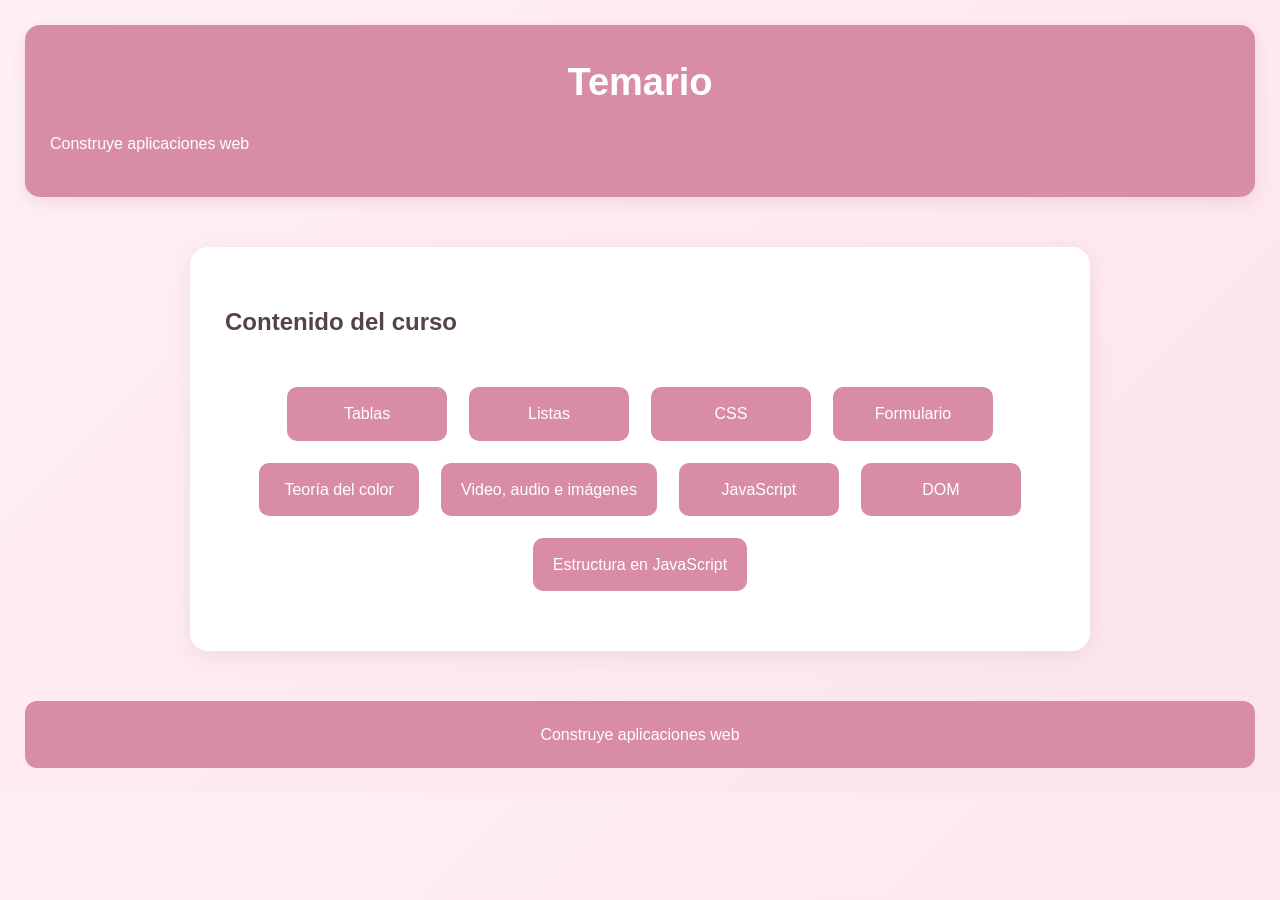
<file: index.html>
<!DOCTYPE html>
<html lang="en">
<head>
    <meta charset="UTF-8">
    <meta name="viewport" content="width=device-width, initial-scale=1.0">
    <title>Temas</title>
    <link rel="icon" type="imagen/png" href="icono.png">
    <link rel="stylesheet" href="diseño.css">
</head>
<body class="contenido">

    <header>
        <h1>Temario</h1>
        <p>Construye aplicaciones web</p>
    </header>

    <main>
        <article class="tarjeta">

            <h2>Contenido del curso</h2>

            <nav class="menu">
                <a href="tablas.html">Tablas</a>
                <a href="listas.html">Listas</a>
                <a href="css.html">CSS</a>
                <a href="formulario.html">Formulario</a>
                <a href="TeoriaC.html">Teoría del color</a>
                <a href="Video.html">Video, audio e imágenes</a>
                <a href="JavaScript.html">JavaScript</a>
                <a href="DOM.html">DOM</a>
                <a href="estructuraJavaScript.html">Estructura en JavaScript</a>
            </nav>

        </article>
    </main>

    <footer>
        Construye aplicaciones web
    </footer>

</body>
</html>
</file>
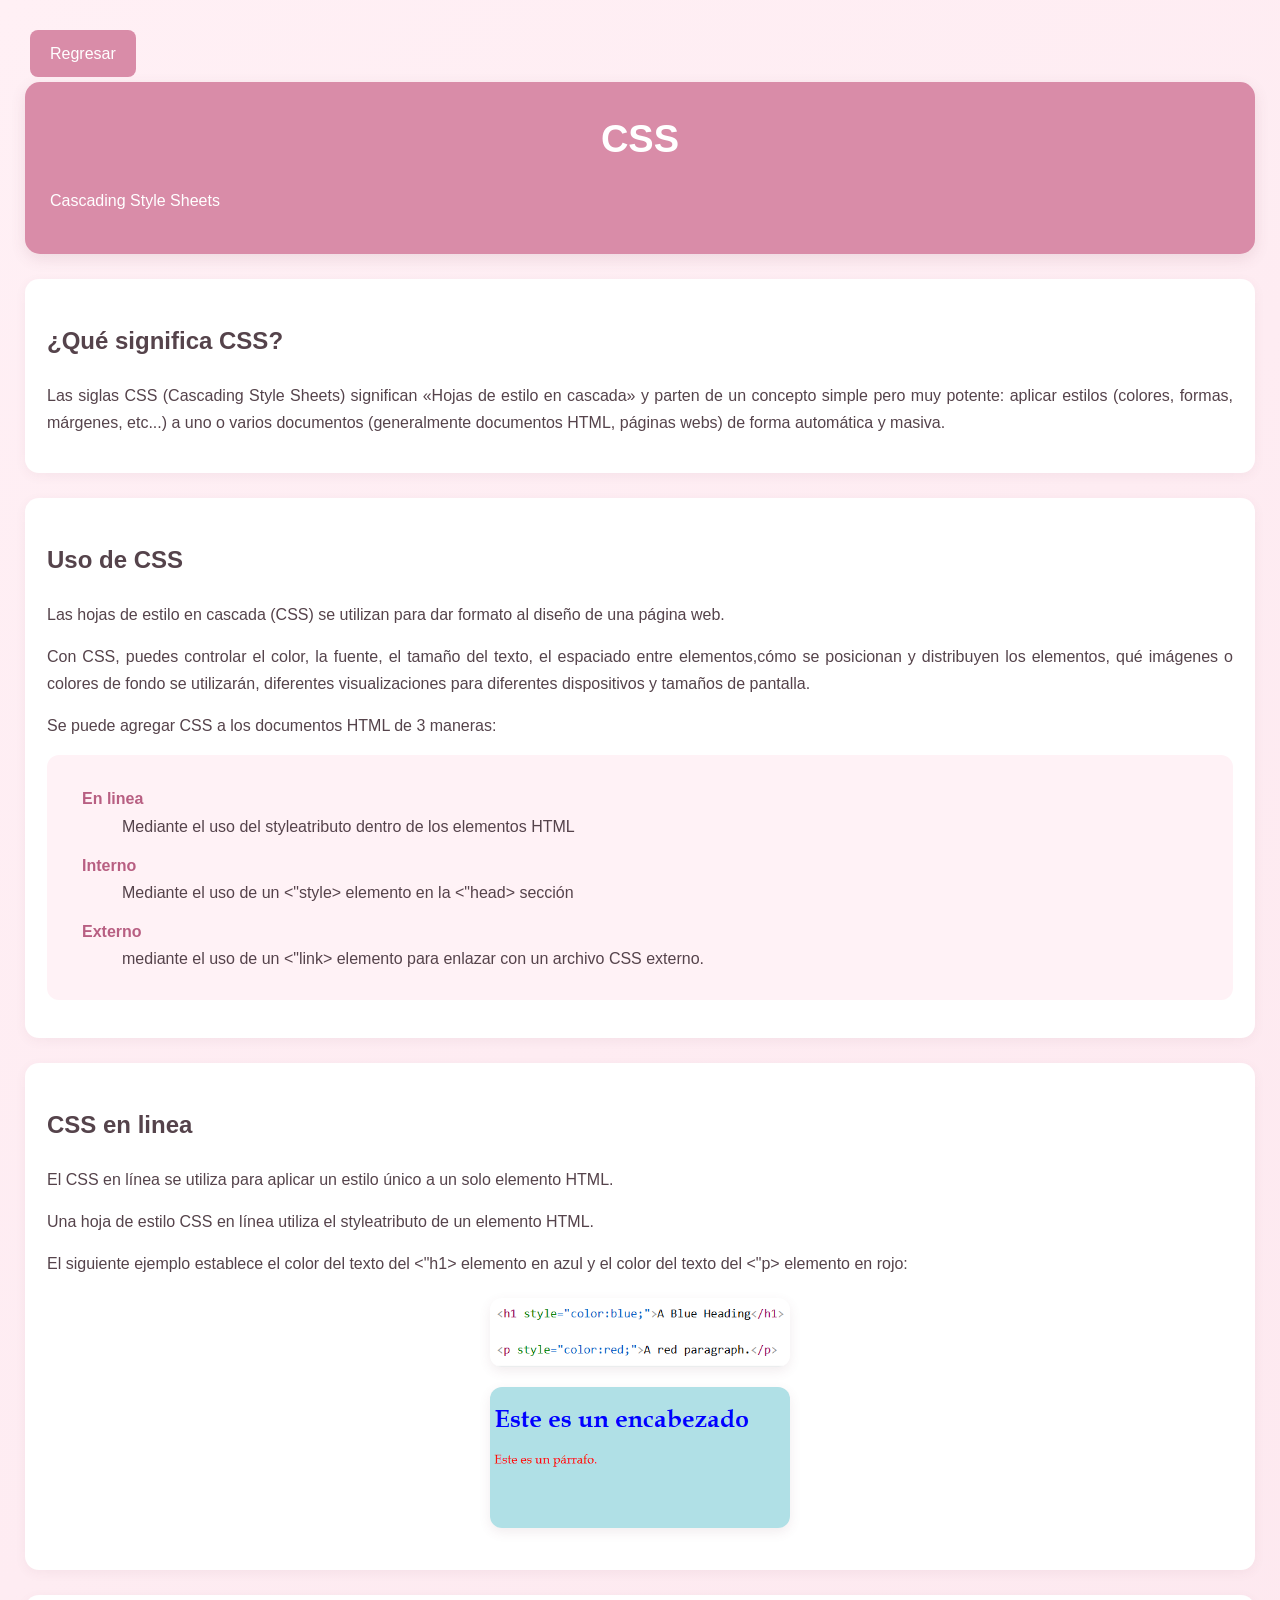
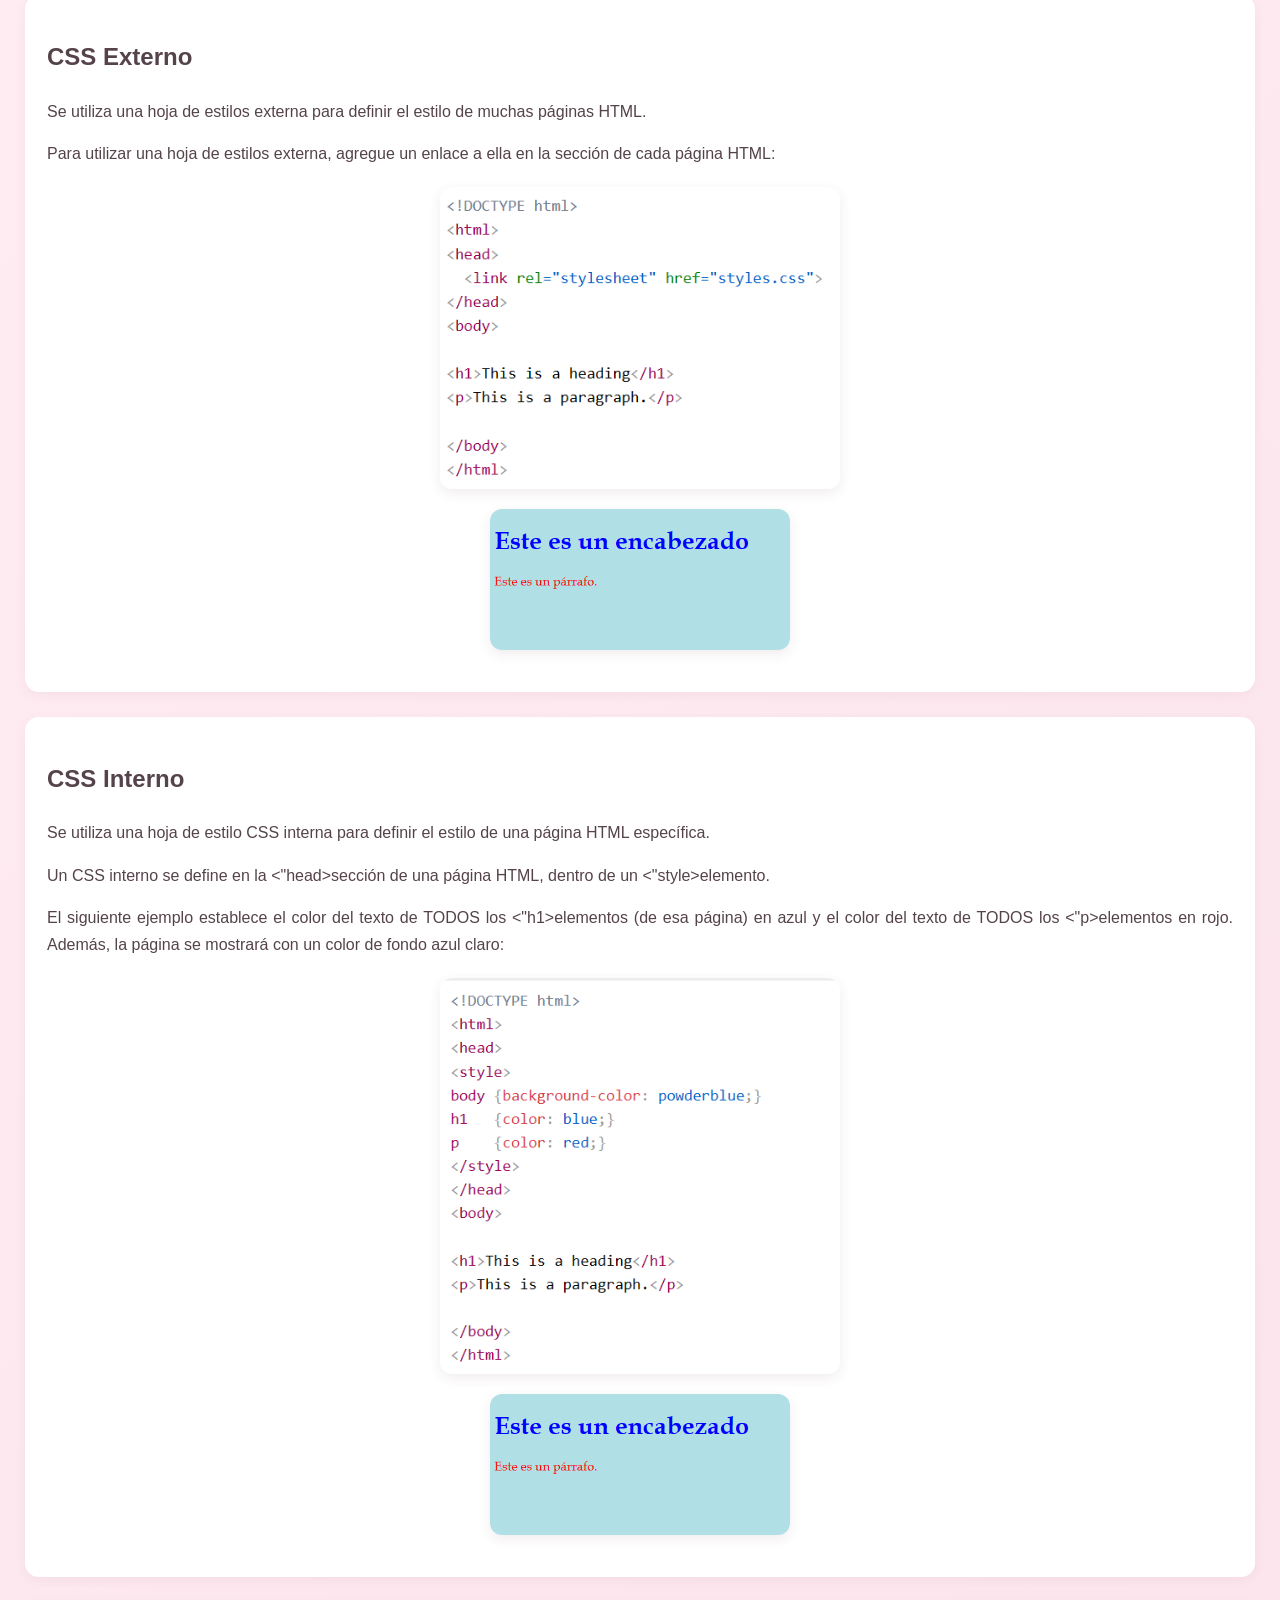
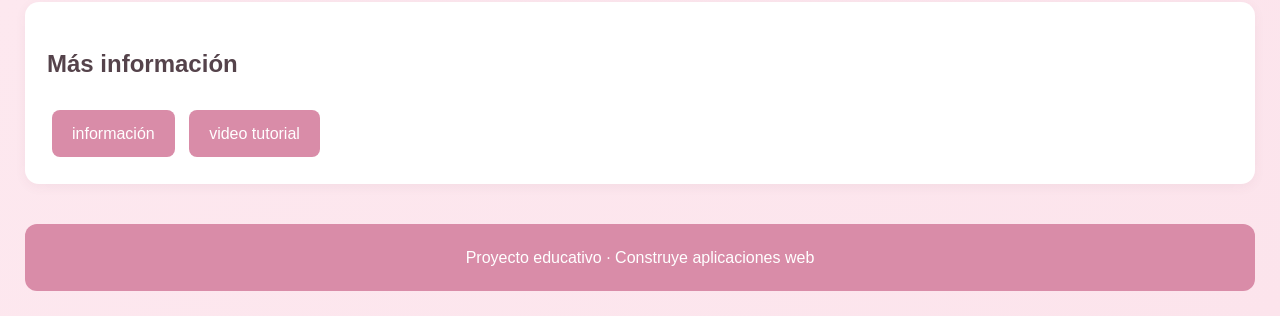
<file: css.html>
<!DOCTYPE html>
<html lang="en">
<head>
    <meta charset="UTF-8">
    <meta name="viewport" content="width=device-width, initial-scale=1.0">
    <title>CSS</title>
    <link rel="icon" type="imagen/png" href="icono.png">
    <link rel="stylesheet" href="diseño.css">
</head>
<body class="contenido">
    <a href="index.html">Regresar</a>

    <header>
    <h1>CSS</h1>
    <p>Cascading Style Sheets</p>
    </header>
     <section>
    <h2>¿Qué significa CSS?</h2>
    <p>Las siglas CSS (Cascading Style Sheets) significan «Hojas de estilo en cascada» y parten de un concepto simple pero muy potente: aplicar estilos
    (colores, formas, márgenes, etc...) a uno o varios documentos (generalmente documentos HTML, páginas webs) de forma automática y masiva. </p>
    </section>
     <section>
    <h2>Uso de CSS</h2>
    <p>Las hojas de estilo en cascada (CSS) se utilizan para dar formato al diseño de una página web.</p>
    <p>Con CSS, puedes controlar el color, la fuente, el tamaño del texto, el espaciado entre elementos,cómo se posicionan y distribuyen los elementos,
    qué imágenes o colores de fondo se utilizarán, diferentes visualizaciones para diferentes dispositivos y tamaños de pantalla. </p>
    <p>Se puede agregar CSS a los documentos HTML de 3 maneras:</p>

    <dl>
        <dt>En linea</dt>
            <dd> Mediante el uso del styleatributo dentro de los elementos HTML</dd>
        <dt>Interno</dt>
            <dd> Mediante el uso de un <"style> elemento en la <"head> sección</dd>
        <dt>Externo</dt>
            <dd> mediante el uso de un <"link> elemento para enlazar con un archivo CSS externo.</dd>
    </dl>
    </section>
    <section>
    <h2>CSS en linea</h2>
    <p>El CSS en línea se utiliza para aplicar un estilo único a un solo elemento HTML.</p>
    <p>Una hoja de estilo CSS en línea utiliza el styleatributo de un elemento HTML.</p>
    <p>El siguiente ejemplo establece el color del texto del <"h1> elemento en azul y el color del texto del <"p> elemento en rojo:</p>
    <img src="CL.png" alt="en linea" width="300" height="150">
    <img src="ECL.png" alt="en linea" width="300" height="150">
    </section>
    <section>
    <h2>CSS Externo</h2>
    <p>Se utiliza una hoja de estilos externa para definir el estilo de muchas páginas HTML.</p>
    <p>Para utilizar una hoja de estilos externa, agregue un enlace a ella en la <head>sección de cada página HTML:</p>
    <img src="CE.png" alt="en linea" width="400" height="250">
    <img src="ECL.png" alt="en linea" width="300" height="150">
    </section>
    <section>
    <h2>CSS Interno</h2>
    <p>Se utiliza una hoja de estilo CSS interna para definir el estilo de una página HTML específica.</p>
    <p>Un CSS interno se define en la <"head>sección de una página HTML, dentro de un <"style>elemento.</p>
    <p>El siguiente ejemplo establece el color del texto de TODOS los <"h1>elementos (de esa página) en azul y el color del texto de TODOS
    los <"p>elementos en rojo. Además, la página se mostrará con un color de fondo azul claro: </p>
    <img src="CI.png" alt="en linea" width="400" height="250">
    <img src="ECL.png" alt="en linea" width="300" height="150">
    </section>
    <section>
    <h2>Más información </h2>
    <a href="https://developer.mozilla.org/es/docs/Web/CSS">información</a>
    <a href="https://www.youtube.com/watch?v=hrxjBqZWsb0">video tutorial</a>
   </section>
     <footer>Proyecto educativo · Construye aplicaciones web</footer>
</body>
</html>
</file>
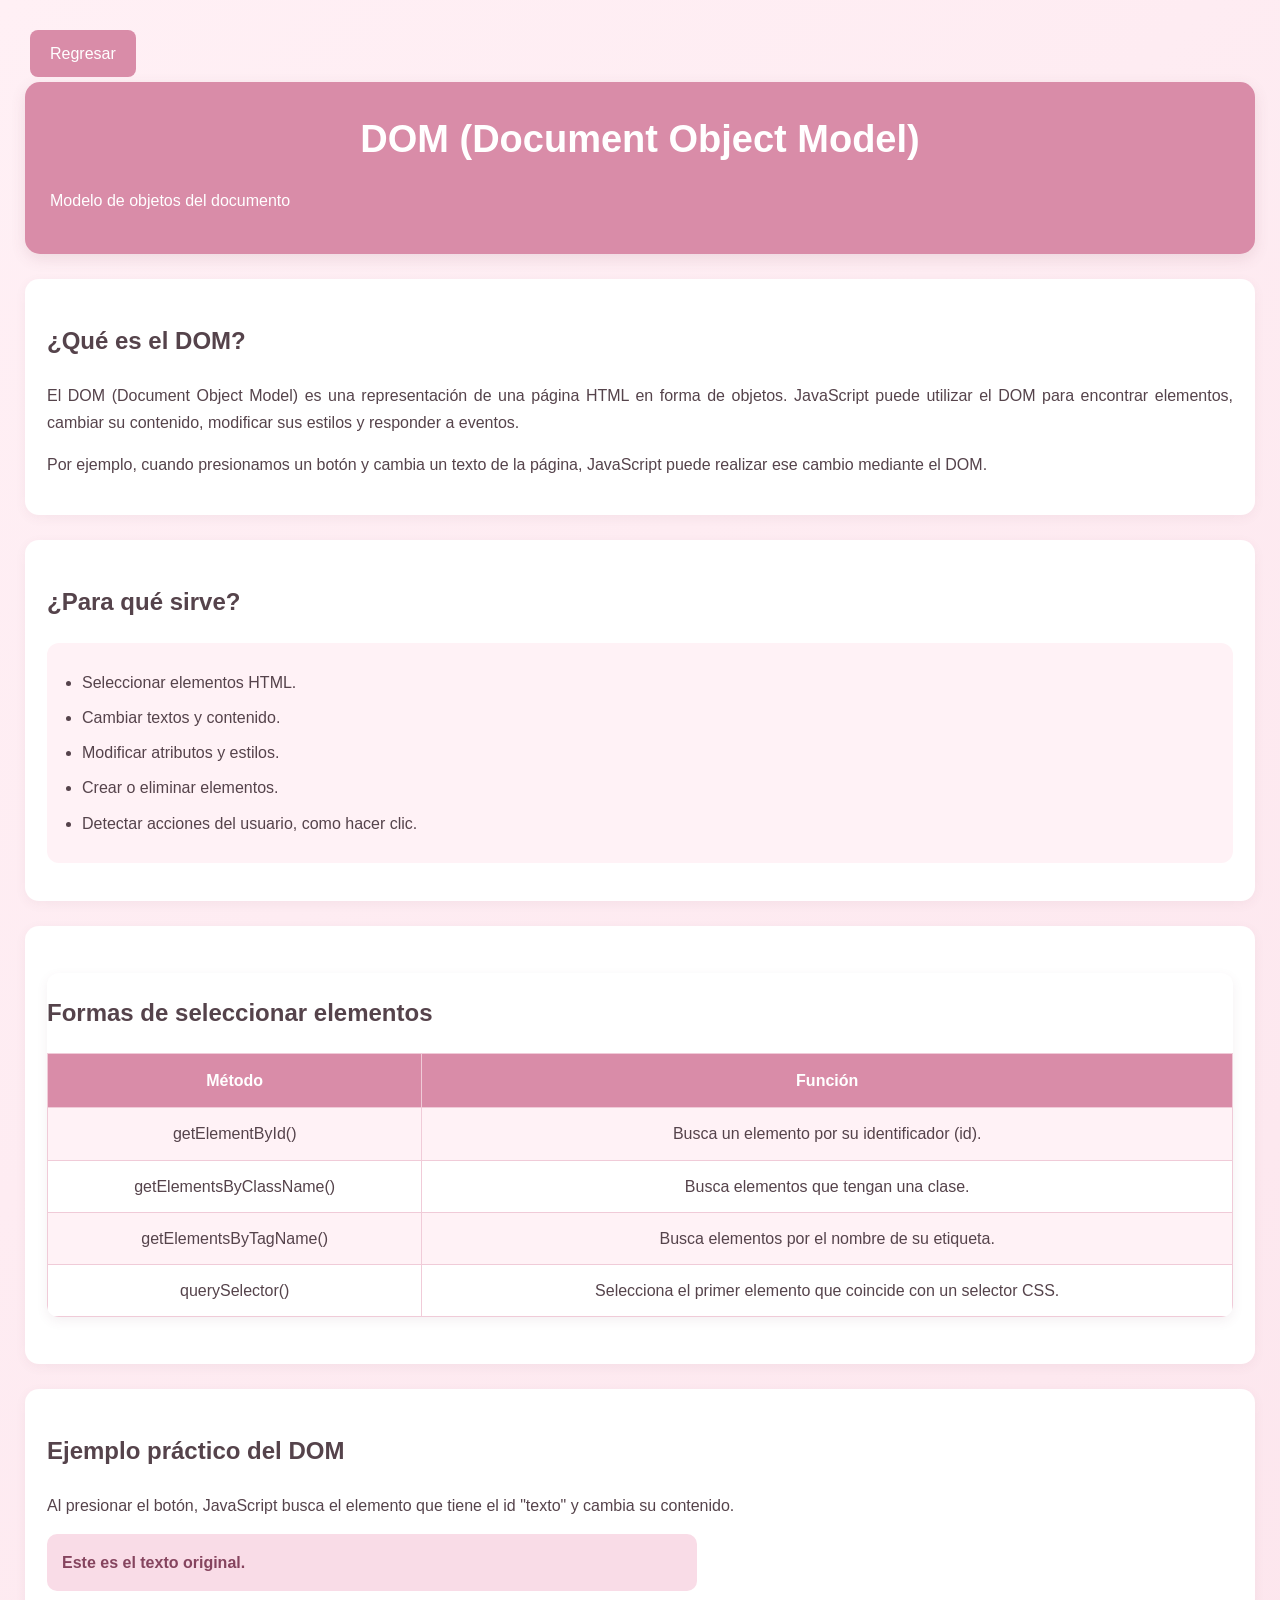
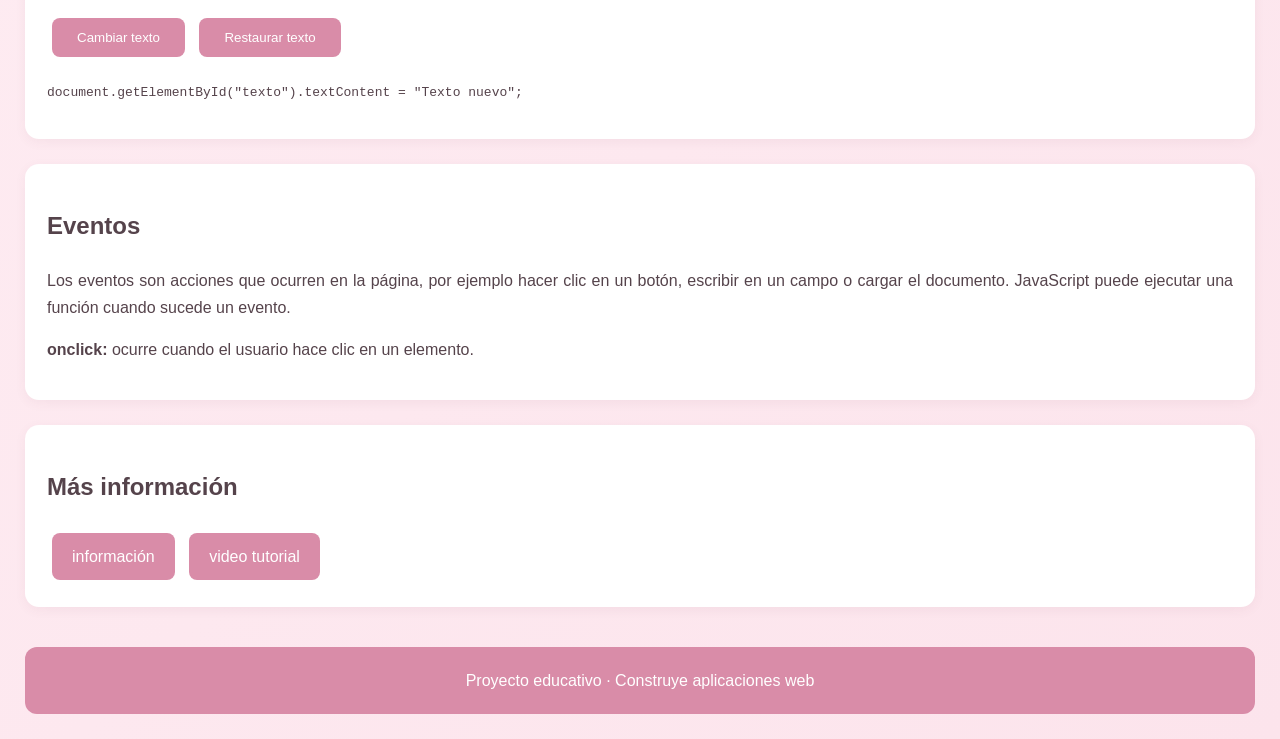
<file: DOM.html>
<!DOCTYPE html>
<html lang="es">
<head>
    <meta charset="UTF-8">
    <meta name="viewport" content="width=device-width, initial-scale=1.0">
    <title>DOM</title>
    <link rel="stylesheet" href="diseño.css">
</head>
<body class="contenido">
    <a href="index.html">Regresar</a>
    <header>
        <h1>DOM (Document Object Model)</h1>
        <p>Modelo de objetos del documento</p>
    </header>
        <section>
            <h2>¿Qué es el DOM?</h2>
            <p>El DOM (Document Object Model) es una representación de una página HTML en forma de objetos. JavaScript puede utilizar el DOM para encontrar elementos, cambiar su contenido, modificar sus estilos y responder a eventos.</p>
            <p>Por ejemplo, cuando presionamos un botón y cambia un texto de la página, JavaScript puede realizar ese cambio mediante el DOM.</p>
        </section>
        <section>
            <h2>¿Para qué sirve?</h2>
            <ul>
                <li>Seleccionar elementos HTML.</li>
                <li>Cambiar textos y contenido.</li>
                <li>Modificar atributos y estilos.</li>
                <li>Crear o eliminar elementos.</li>
                <li>Detectar acciones del usuario, como hacer clic.</li>
            </ul>
        </section>
        <section>
            <div class="tabla-contenedor">
            <h2>Formas de seleccionar elementos</h2>
            <table>
                <tr><th>Método</th><th>Función</th></tr>
                <tr><td>getElementById()</td><td>Busca un elemento por su identificador (id).</td></tr>
                <tr><td>getElementsByClassName()</td><td>Busca elementos que tengan una clase.</td></tr>
                <tr><td>getElementsByTagName()</td><td>Busca elementos por el nombre de su etiqueta.</td></tr>
                <tr><td>querySelector()</td><td>Selecciona el primer elemento que coincide con un selector CSS.</td></tr>
            </table>
            </div>
        </section>
        <section>
            <h2>Ejemplo práctico del DOM</h2>
            <p>Al presionar el botón, JavaScript busca el elemento que tiene el id "texto" y cambia su contenido.</p>
            <p id="texto" class="mensaje">Este es el texto original.</p>
            <button type="button" onclick="cambiarTexto()">Cambiar texto</button>
            <button type="button" onclick="restaurarTexto()">Restaurar texto</button>
            <pre><code>document.getElementById("texto").textContent = "Texto nuevo";</code></pre>
        </section>
        <section>
            <h2>Eventos</h2>
            <p>Los eventos son acciones que ocurren en la página, por ejemplo hacer clic en un botón, escribir en un campo o cargar el documento. JavaScript puede ejecutar una función cuando sucede un evento.</p>
            <p><strong>onclick:</strong> ocurre cuando el usuario hace clic en un elemento.</p>
        </section>
    </main>
    <section>
    <h2>Más información </h2>
    <a href="https://developer.mozilla.org/es/docs/Web/API/Document_Object_Model">información</a>
    <a href="https://www.youtube.com/watch?v=NDQeHF6nIq8">video tutorial</a>
   </section>
    <footer>Proyecto educativo · Construye aplicaciones web</footer>
    <script>
        function cambiarTexto() {
            document.getElementById("texto").textContent = "¡El texto fue cambiado usando JavaScript y el DOM!";
        }
        function restaurarTexto() {
            document.getElementById("texto").textContent = "Este es el texto original.";
        }
    </script>
</body>
</html>
</file>
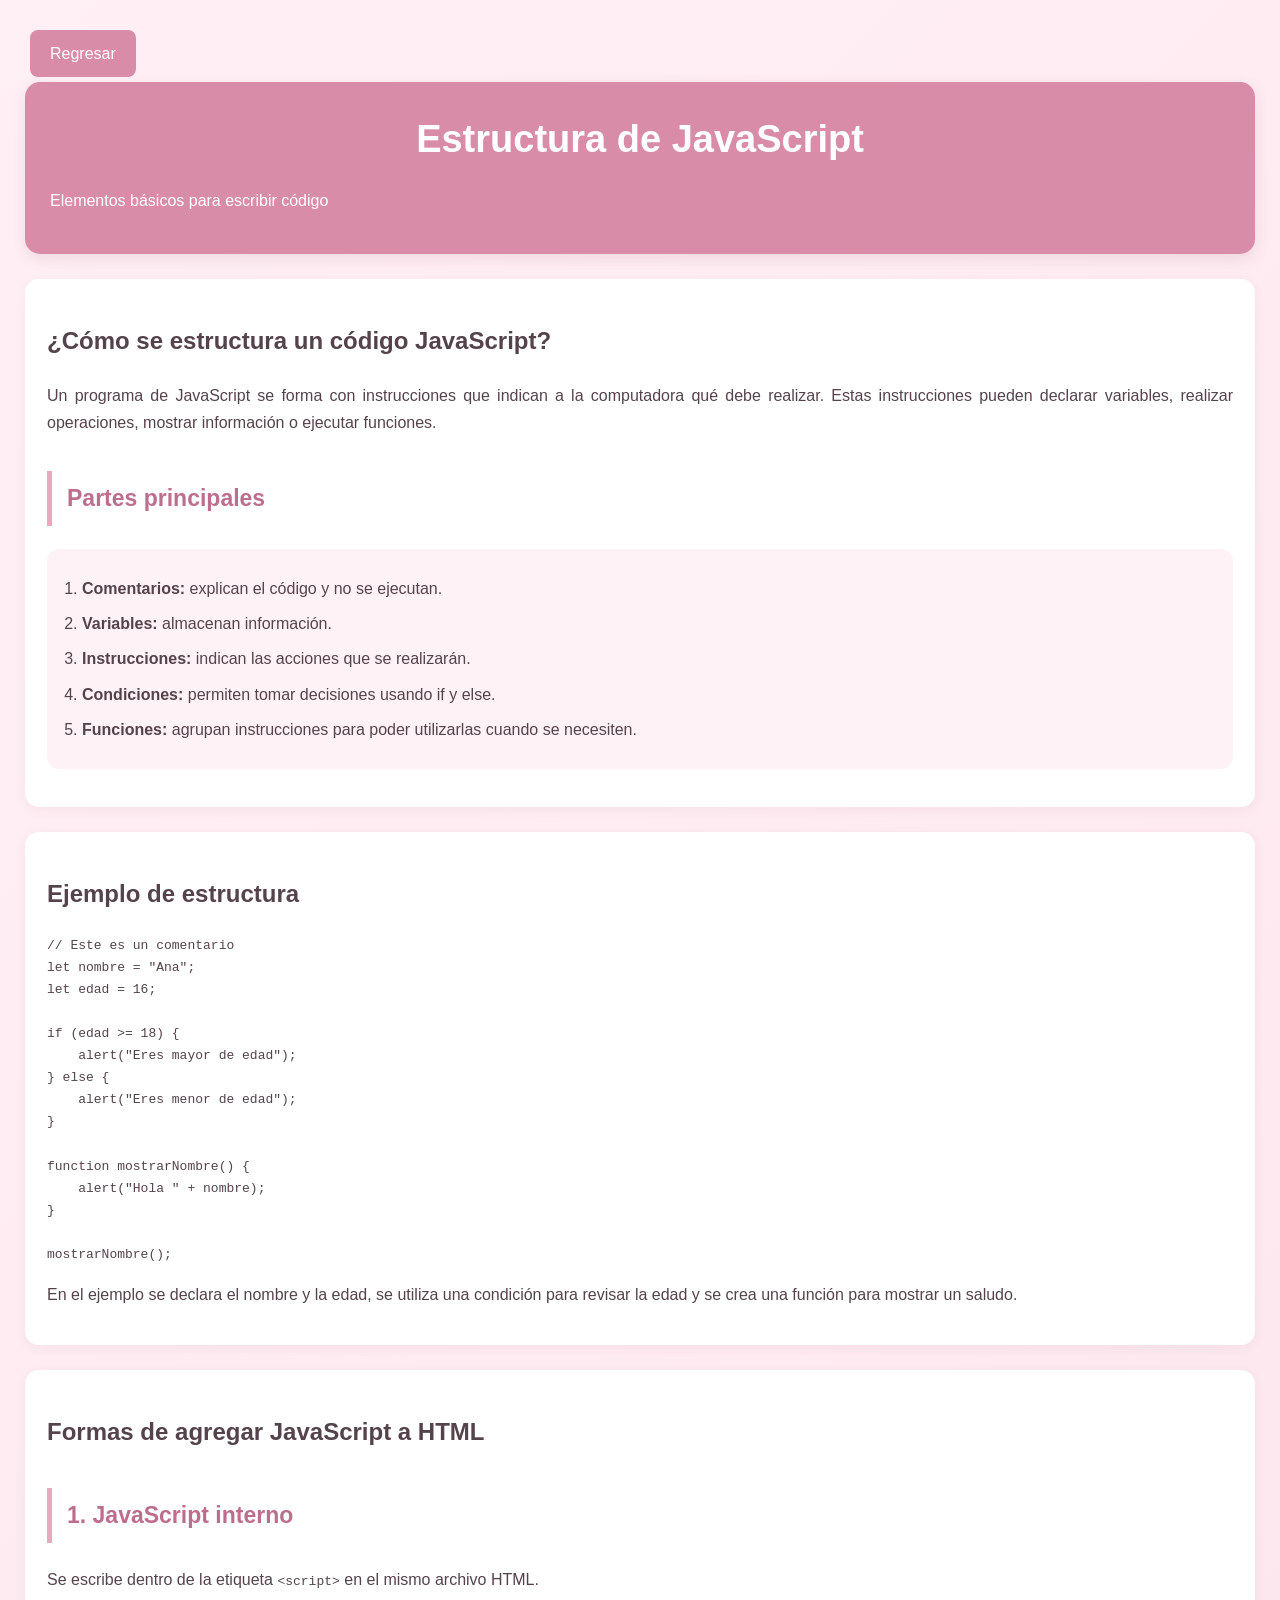
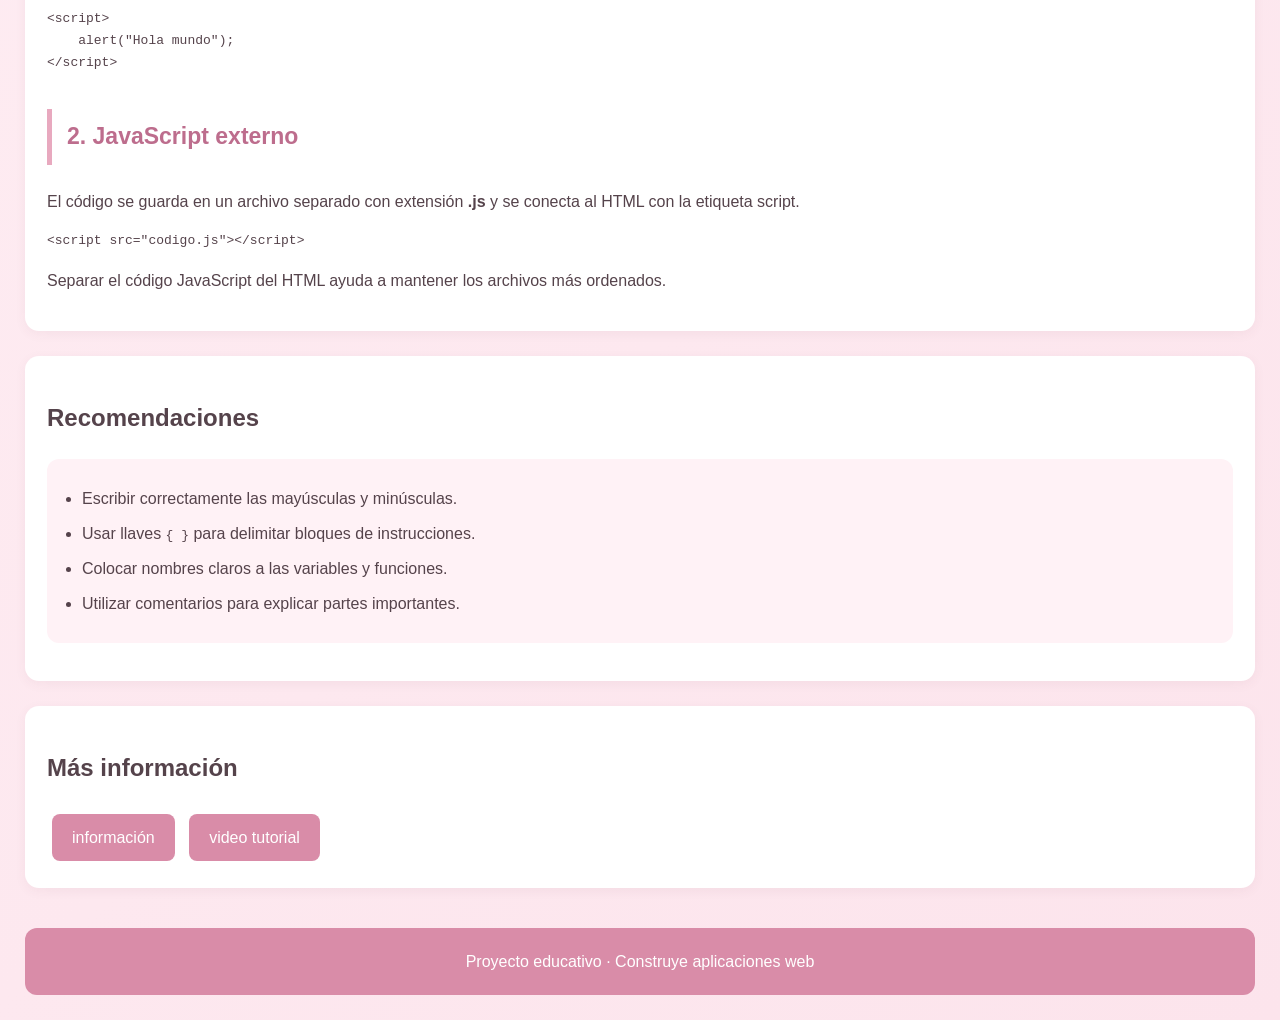
<file: estructuraJavaScript.html>
<!DOCTYPE html>
<html lang="es">
<head>
    <meta charset="UTF-8">
    <meta name="viewport" content="width=device-width, initial-scale=1.0">
    <title>Estructura de JavaScript</title>
    <link rel="stylesheet" href="diseño.css">
</head>
<body class="contenido">
    <a href="index.html">Regresar</a>
    <header>
        <h1>Estructura de JavaScript</h1>
        <p>Elementos básicos para escribir código</p>
        
    </header>
   
        <section>
            <h2>¿Cómo se estructura un código JavaScript?</h2>
            <p>Un programa de JavaScript se forma con instrucciones que indican a la computadora qué debe realizar. Estas instrucciones pueden declarar variables, realizar operaciones, mostrar información o ejecutar funciones.</p>
            <h3>Partes principales</h3>
            <ol>
                <li><strong>Comentarios:</strong> explican el código y no se ejecutan.</li>
                <li><strong>Variables:</strong> almacenan información.</li>
                <li><strong>Instrucciones:</strong> indican las acciones que se realizarán.</li>
                <li><strong>Condiciones:</strong> permiten tomar decisiones usando if y else.</li>
                <li><strong>Funciones:</strong> agrupan instrucciones para poder utilizarlas cuando se necesiten.</li>
            </ol>
        </section>
        <section>
            <h2>Ejemplo de estructura</h2>
            <pre><code>// Este es un comentario
let nombre = "Ana";
let edad = 16;

if (edad >= 18) {
    alert("Eres mayor de edad");
} else {
    alert("Eres menor de edad");
}

function mostrarNombre() {
    alert("Hola " + nombre);
}

mostrarNombre();</code></pre>
            <p>En el ejemplo se declara el nombre y la edad, se utiliza una condición para revisar la edad y se crea una función para mostrar un saludo.</p>
        </section>
        <section>
            <h2>Formas de agregar JavaScript a HTML</h2>
            <h3>1. JavaScript interno</h3>
            <p>Se escribe dentro de la etiqueta <code>&lt;script&gt;</code> en el mismo archivo HTML.</p>
            <pre><code>&lt;script&gt;
    alert("Hola mundo");
&lt;/script&gt;</code></pre>
            <h3>2. JavaScript externo</h3>
            <p>El código se guarda en un archivo separado con extensión <strong>.js</strong> y se conecta al HTML con la etiqueta script.</p>
            <pre><code>&lt;script src="codigo.js"&gt;&lt;/script&gt;</code></pre>
            <p>Separar el código JavaScript del HTML ayuda a mantener los archivos más ordenados.</p>
        </section>
        <section>
            <h2>Recomendaciones</h2>
            <ul>
                <li>Escribir correctamente las mayúsculas y minúsculas.</li>
                <li>Usar llaves <code>{ }</code> para delimitar bloques de instrucciones.</li>
                <li>Colocar nombres claros a las variables y funciones.</li>
                <li>Utilizar comentarios para explicar partes importantes.</li>
            </ul>
        </section>
    </main>
     <section>
    <h2>Más información </h2>
    <a href="https://developer.mozilla.org/es/docs/Web/JavaScript/Guide/Data_structures">información</a>
    <a href="https://www.youtube.com/watch?v=mnjWAkxRMn4">video tutorial</a>
   </section>
    <footer>Proyecto educativo · Construye aplicaciones web</footer>
</body>
</html>
</file>
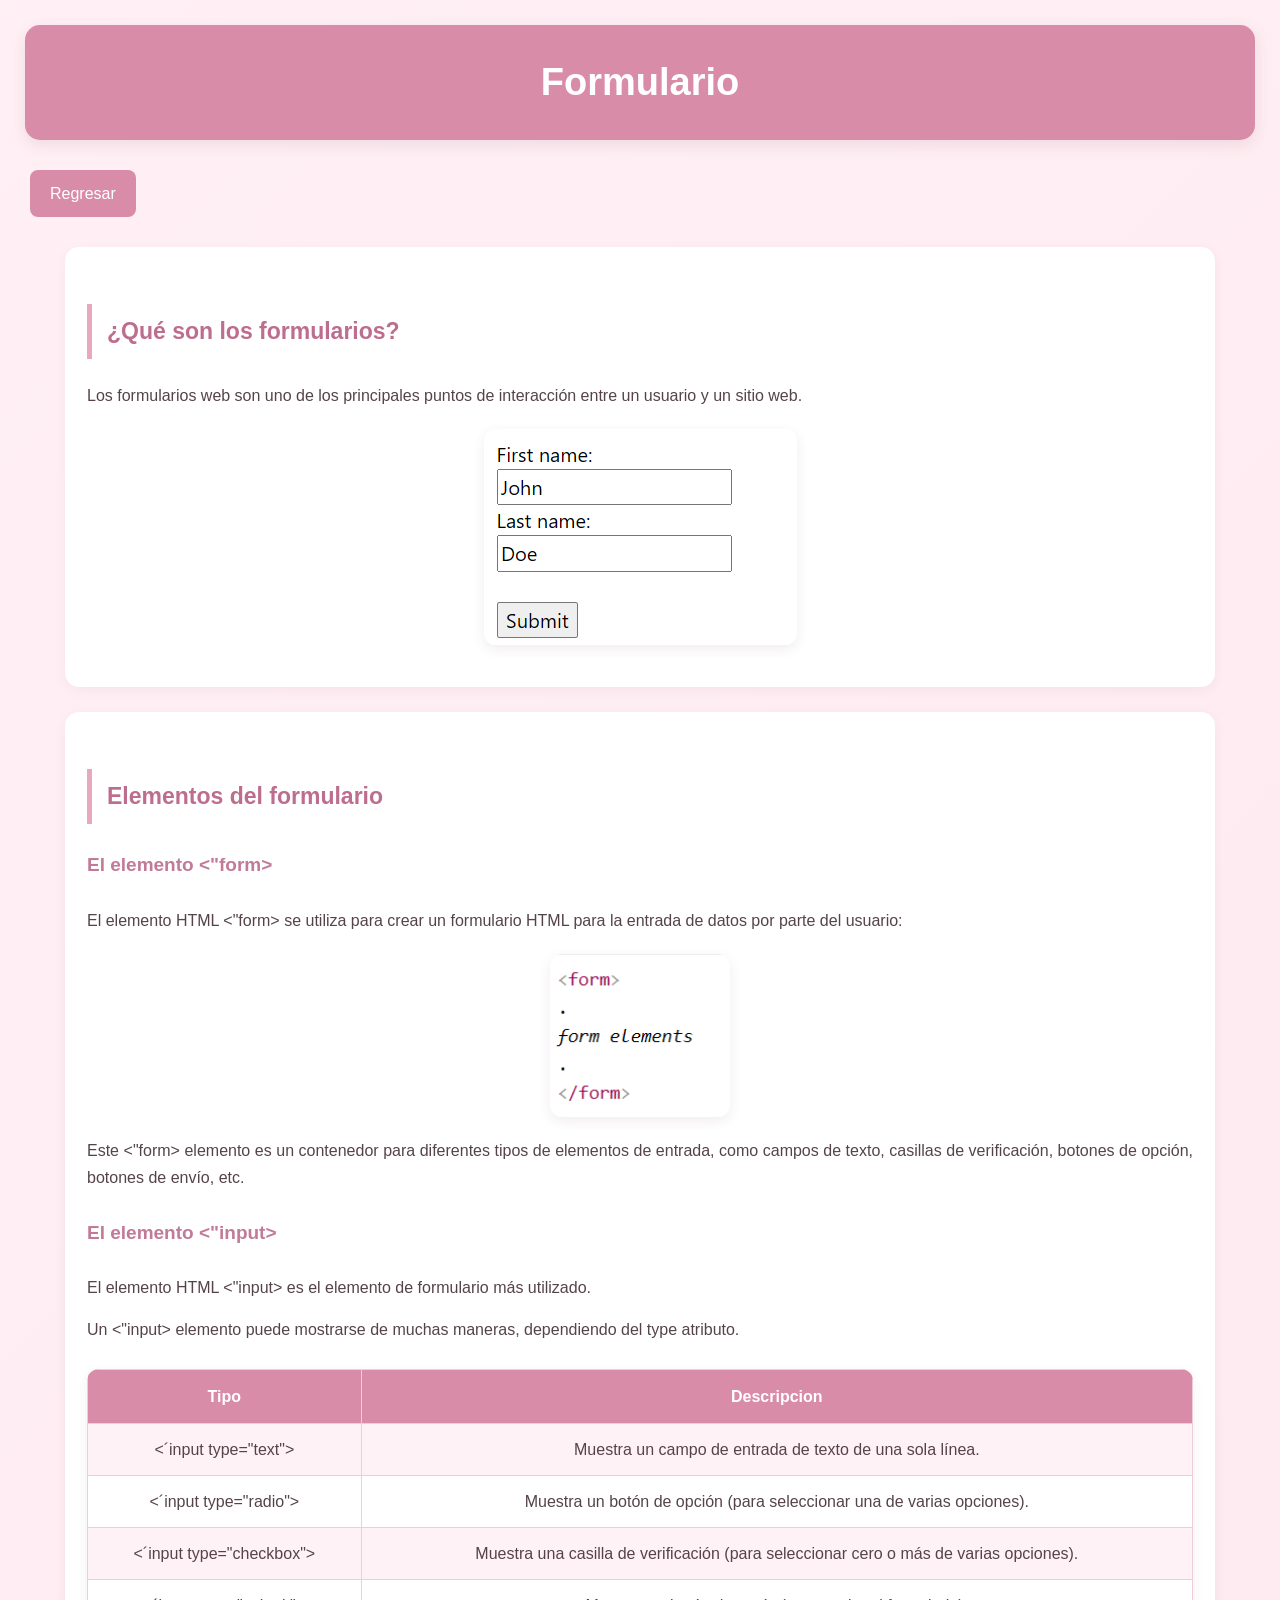
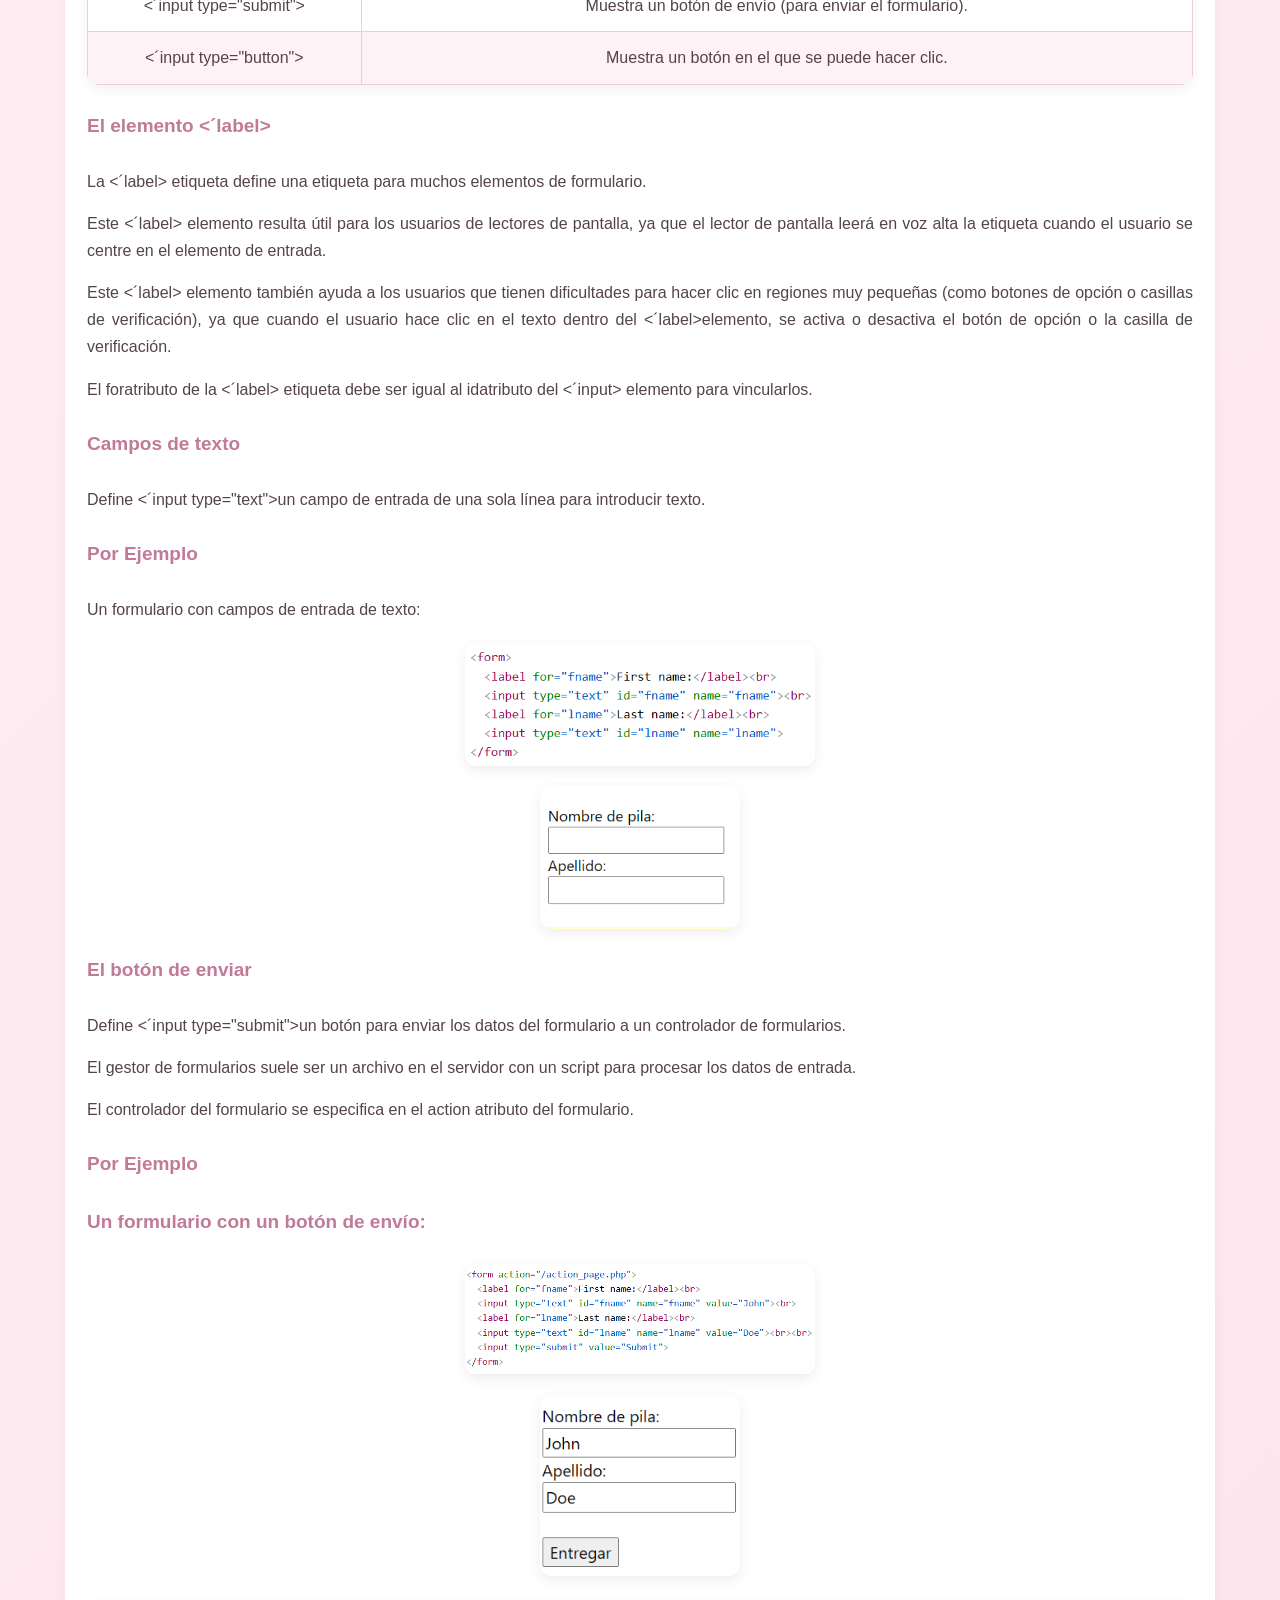
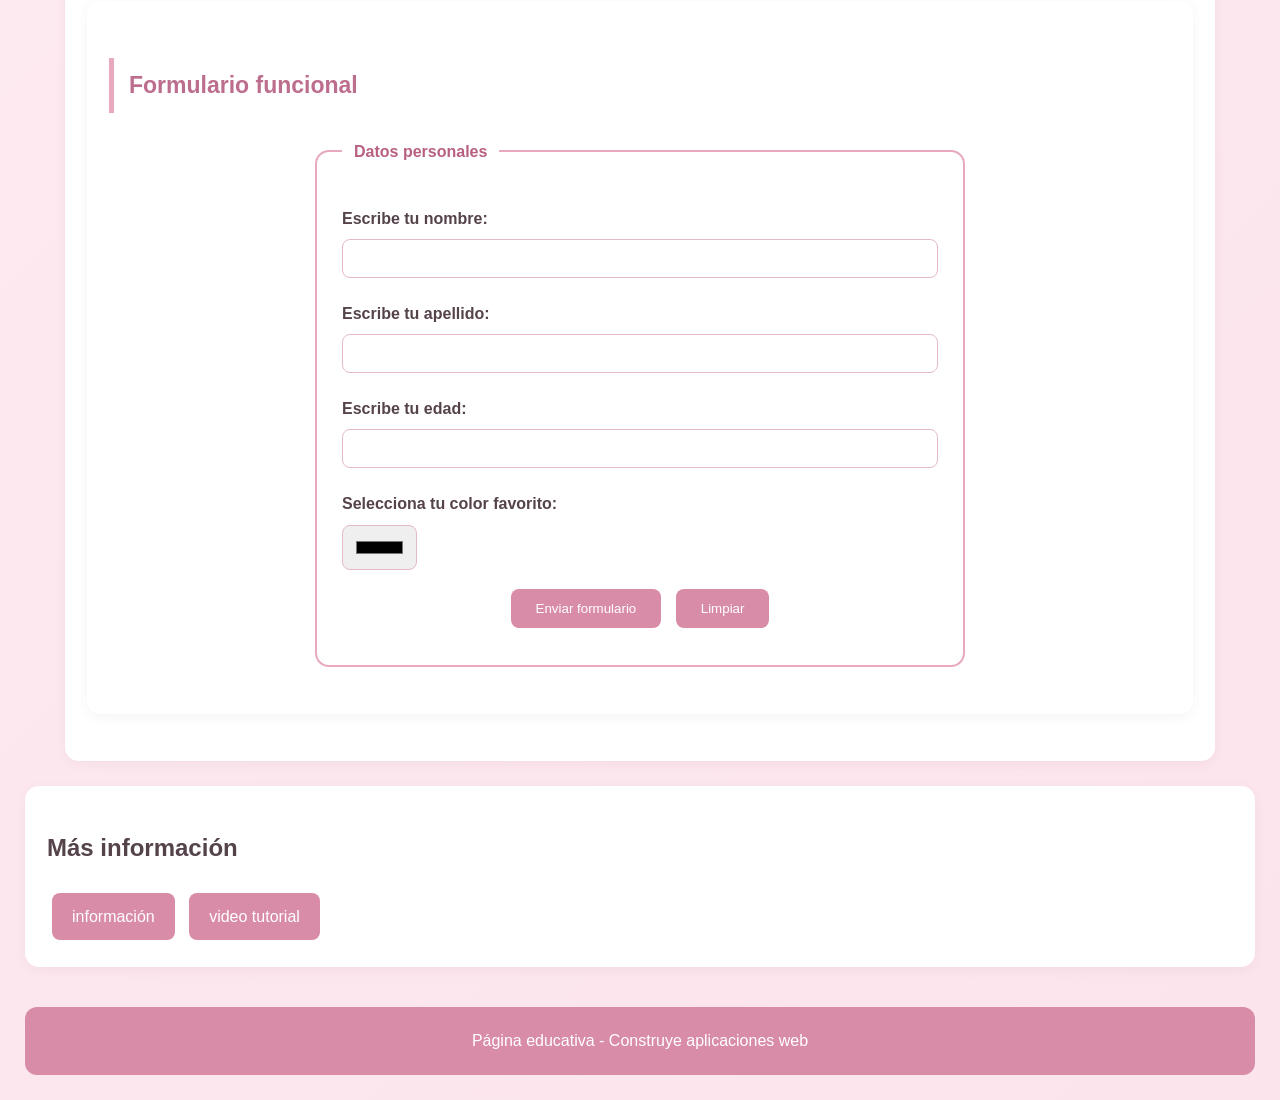
<file: formulario.html>
<!DOCTYPE html>
<html lang="en">
<head>
    <meta charset="UTF-8">
    <meta name="viewport" content="width=device-width, initial-scale=1.0">
    <title>formulario</title>
     <link rel="icon" type="imagen/png" href="icono.png">
    <link rel="stylesheet" href="diseño.css">
</head>
<body class="contenido">
    <header>
        <h1>Formulario</h1>
    </header>

    <nav>
     <a href="index.html">Regresar</a>
    </nav>

    <main>

        <section>
            <h3>¿Qué son los formularios?</h3>

            <p>
                Los formularios web son uno de los principales
                puntos de interacción entre un usuario y un sitio web.
            </p>

            <img src="F.png" alt="Ejemplo de formulario"
                 class="img-centrada">
        </section>

        <section>
            <h3>Elementos del formulario</h3>
    <h4>El elemento <"form></h4>
    <p>El elemento HTML <"form> se utiliza para crear un formulario HTML para la entrada de datos por parte del usuario:</p>
    <img src="form.png" alt="formulario" width="180" height="150"class="img-centrada">
    <p>Este <"form> elemento es un contenedor para diferentes tipos de elementos de entrada, como campos de texto, casillas de verificación,
    botones de opción, botones de envío, etc.</p>

    <h4>El elemento <"input></h4>
    <p>El elemento HTML <"input> es el elemento de formulario más utilizado.</p>
    <p>Un <"input> elemento puede mostrarse de muchas maneras, dependiendo del type atributo.</p>
    <div class="tabla-contenedor">
    <table>
        <tr>
            <th>Tipo</th>
            <th>Descripcion</th>
        </tr>
        <tr>
            <td><´input type="text"></td>
            <td>Muestra un campo de entrada de texto de una sola línea.</td>
        </tr>
        <tr>
            <td><´input type="radio"></td>
            <td>Muestra un botón de opción (para seleccionar una de varias opciones).</td>
        </tr>
        <tr>
            <td><´input type="checkbox"></td>
            <td>Muestra una casilla de verificación (para seleccionar cero o más de varias opciones).</td>
        </tr>
        <tr>
            <td><´input type="submit"></td>
            <td>Muestra un botón de envío (para enviar el formulario).</td>
        </tr>
        <tr>
            <td><´input type="button"></td>
            <td>Muestra un botón en el que se puede hacer clic.</td>
        </tr>
    </table>
    </div>
    <h4>El elemento <´label></h4>
    <p> La <´label> etiqueta define una etiqueta para muchos elementos de formulario.</p>
    <p>Este <´label> elemento resulta útil para los usuarios de lectores de pantalla, ya que el lector de pantalla leerá en voz alta la etiqueta
    cuando el usuario se centre en el elemento de entrada.</p>
    <p> Este <´label> elemento también ayuda a los usuarios que tienen dificultades para hacer clic en regiones muy pequeñas (como botones de opción
    o casillas de verificación), ya que cuando el usuario hace clic en el texto dentro del <´label>elemento, se activa o desactiva el botón de
    opción o la casilla de verificación.</p>
    <p> El foratributo de la <´label> etiqueta debe ser igual al idatributo del <´input> elemento para vincularlos.</p>

    <h4>Campos de texto</h4>
    <p>Define <´input type="text">un campo de entrada de una sola línea para introducir texto.</p>
    <h4>Por Ejemplo</h4>
    <p>Un formulario con campos de entrada de texto:</p>
    <img src="EF.png" alt="Formulario" height="220" width="350"class="img-centrada">
    <img src="EFO.png" alt="Formulario" height="200" width="200"class="img-centrada">

    <h4>El botón de enviar</h4>
    <p>Define <´input type="submit">un botón para enviar los datos del formulario a un controlador de formularios.</p>
    <p>El gestor de formularios suele ser un archivo en el servidor con un script para procesar los datos de entrada.</p>
    <p>El controlador del formulario se especifica en el action atributo del formulario.</p>

    <h4>Por Ejemplo</h4>
    <h4>Un formulario con un botón de envío:</h4>
    <img src="FB.png" alt="Formulario" height="200" width="350"class="img-centrada">
    <img src="EFB.png" alt="Formulario" height="220" width="200"class="img-centrada">

    
<section>
    <h3>Formulario funcional</h3>

    <fieldset>
        <legend>Datos personales</legend>

        <form method="get" action="ver.html"
              onsubmit="alert('¡Tus datos se enviaron correctamente!')">

            <label for="nombre">Escribe tu nombre:</label>
            <input type="text" name="nombre" id="nombre"
                   maxlength="40" required>

            <label for="paterno">Escribe tu apellido:</label>
            <input type="text" name="paterno" id="paterno"
                   required>

            <label for="edad">Escribe tu edad:</label>
            <input type="number" name="edad" id="edad"
                   min="1" max="100" required>

            <label for="color">Selecciona tu color favorito:</label>
            <input type="color" name="color" id="color">

            <div style="text-align:center">
                <input type="submit" value="Enviar formulario">
                <input type="reset" value="Limpiar">
            </div>

        </form>
    </fieldset>
</section>

        </section>

    </main>
    <section>
    <h2>Más información </h2>
    <a href="https://www.w3schools.com/html/html_forms.asp">información</a>
    <a href="https://www.youtube.com/watch?v=zgVJkC2r0eo">video tutorial</a>
   </section>
    <footer>
        Página educativa - Construye aplicaciones web
    </footer>

</body>
</html>
</file>
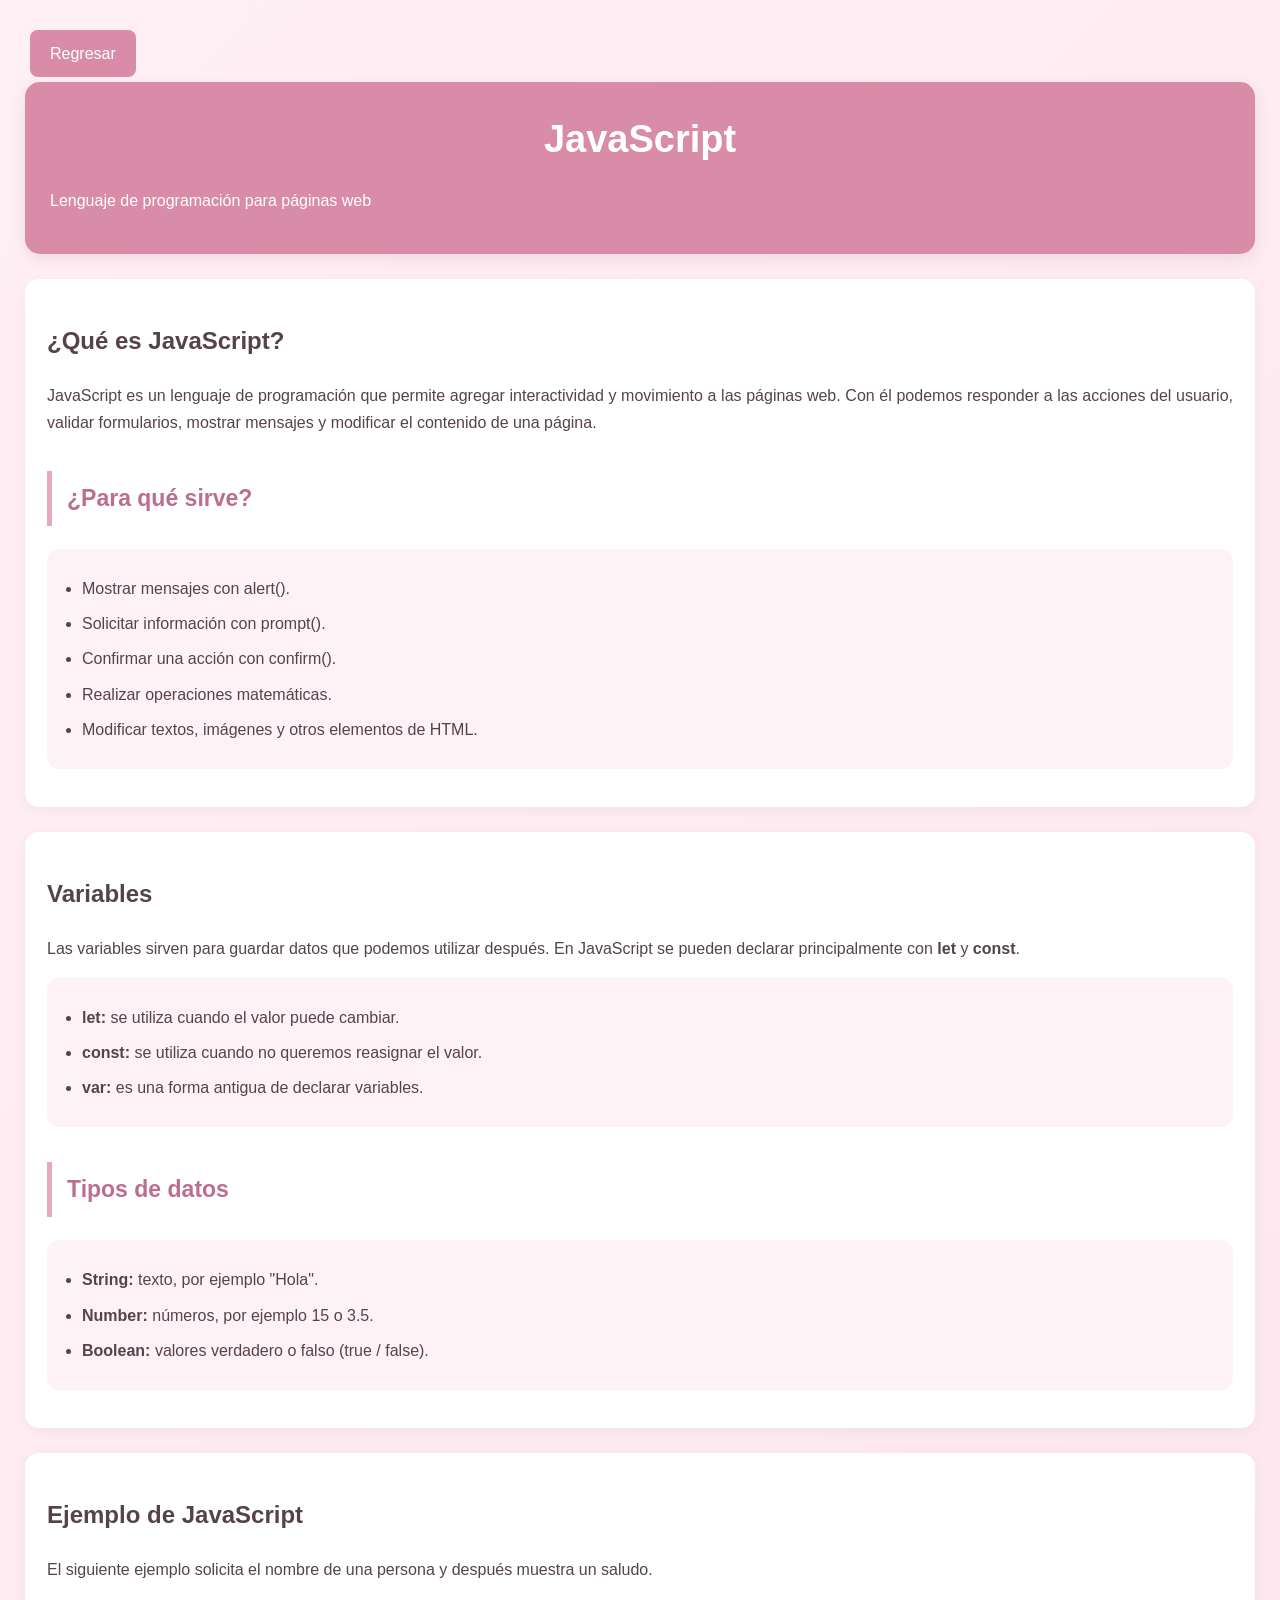
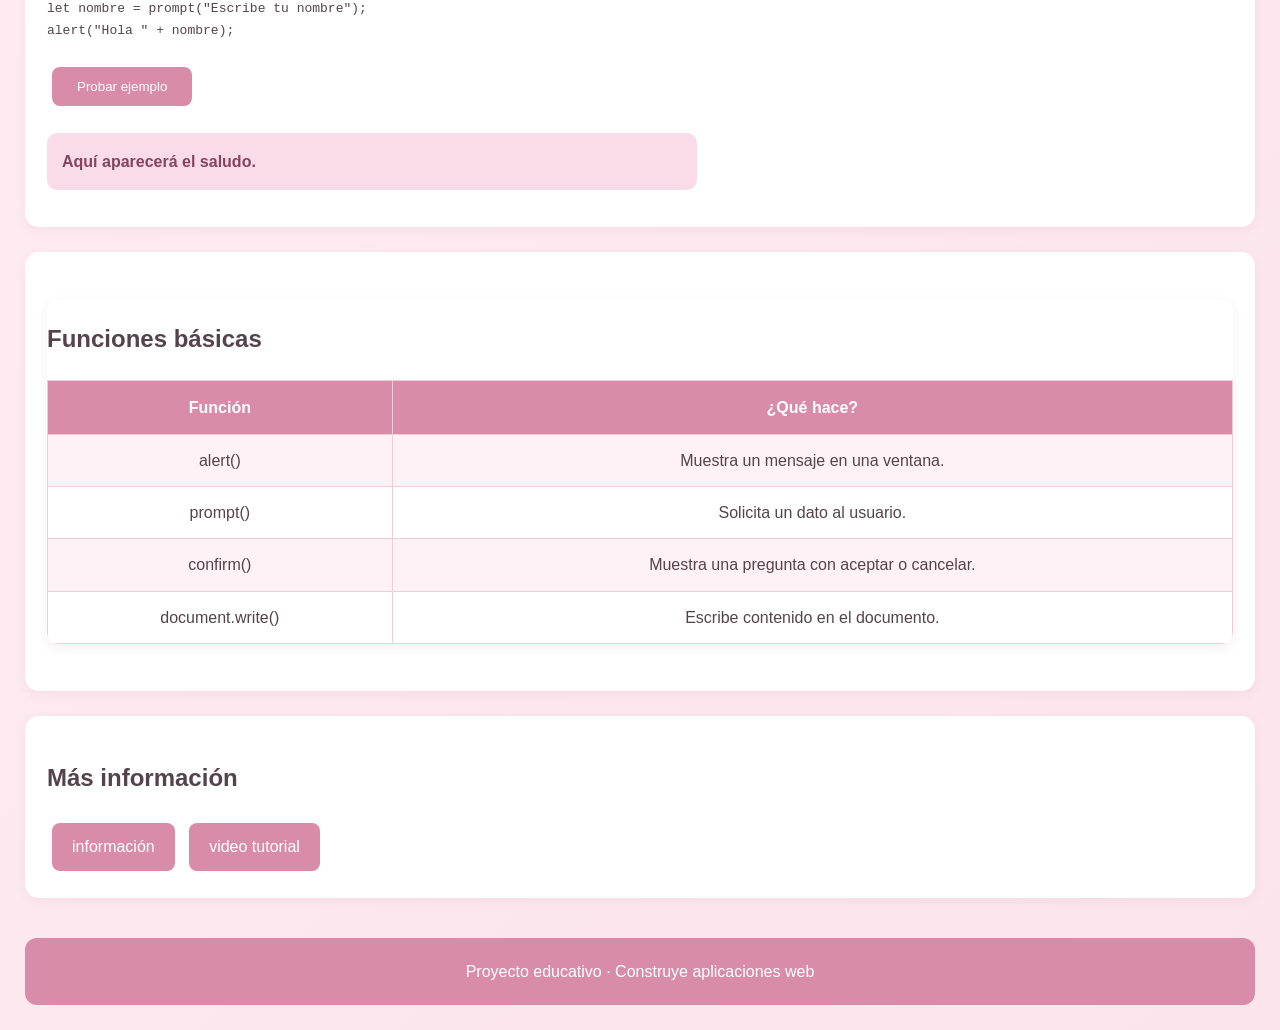
<file: JavaScript.html>
<!DOCTYPE html>
<html lang="es">
<head>
    <meta charset="UTF-8">
    <meta name="viewport" content="width=device-width, initial-scale=1.0">
    <title>JavaScript</title>
    <link rel="stylesheet" href="diseño.css">
</head>
<body class="contenido">
    <a href="index.html">Regresar</a>
    <header>
        <h1>JavaScript</h1>
        <p>Lenguaje de programación para páginas web</p>
    </header>
   
        <section>
            <h2>¿Qué es JavaScript?</h2>
            <p>JavaScript es un lenguaje de programación que permite agregar interactividad y movimiento a las páginas web. Con él podemos responder a las acciones del usuario, validar formularios, mostrar mensajes y modificar el contenido de una página.</p>
            <h3>¿Para qué sirve?</h3>
            <ul>
                <li>Mostrar mensajes con alert().</li>
                <li>Solicitar información con prompt().</li>
                <li>Confirmar una acción con confirm().</li>
                <li>Realizar operaciones matemáticas.</li>
                <li>Modificar textos, imágenes y otros elementos de HTML.</li>
            </ul>
        </section>
        <section>
            <h2>Variables</h2>
            <p>Las variables sirven para guardar datos que podemos utilizar después. En JavaScript se pueden declarar principalmente con <strong>let</strong> y <strong>const</strong>.</p>
            <ul>
                <li><strong>let:</strong> se utiliza cuando el valor puede cambiar.</li>
                <li><strong>const:</strong> se utiliza cuando no queremos reasignar el valor.</li>
                <li><strong>var:</strong> es una forma antigua de declarar variables.</li>
            </ul>
            <h3>Tipos de datos</h3>
            <ul>
                <li><strong>String:</strong> texto, por ejemplo "Hola".</li>
                <li><strong>Number:</strong> números, por ejemplo 15 o 3.5.</li>
                <li><strong>Boolean:</strong> valores verdadero o falso (true / false).</li>
            </ul>
        </section>
        <section>
            <h2>Ejemplo de JavaScript</h2>
            <p>El siguiente ejemplo solicita el nombre de una persona y después muestra un saludo.</p>
            <pre><code>let nombre = prompt("Escribe tu nombre");
alert("Hola " + nombre);</code></pre>
            <button type="button" onclick="saludar()">Probar ejemplo</button>
            <p id="saludo" class="mensaje">Aquí aparecerá el saludo.</p>
        </section>
        <section>
            <div class="tabla-contenedor">
            <h2>Funciones básicas</h2>
            <table>
                <tr><th>Función</th><th>¿Qué hace?</th></tr>
                <tr><td>alert()</td><td>Muestra un mensaje en una ventana.</td></tr>
                <tr><td>prompt()</td><td>Solicita un dato al usuario.</td></tr>
                <tr><td>confirm()</td><td>Muestra una pregunta con aceptar o cancelar.</td></tr>
                <tr><td>document.write()</td><td>Escribe contenido en el documento.</td></tr>
            </table>
            </div>
        </section>
    </main>
    <section>
    <h2>Más información </h2>
    <a href="https://developer.mozilla.org/es/docs/Web/JavaScript">información</a>
    <a href="https://www.youtube.com/watch?v=yn8nQjocX2g">video tutorial</a>
   </section>
    <footer>Proyecto educativo · Construye aplicaciones web</footer>
    <script>
        function saludar() {
            let nombre = prompt("Escribe tu nombre");
            if (nombre !== null && nombre.trim() !== "") {
                document.getElementById("saludo").textContent = "¡Hola, " + nombre + "!";
            } else {
                document.getElementById("saludo").textContent = "No escribiste tu nombre.";
            }
        }
    </script>
</body>
</html>
</file>
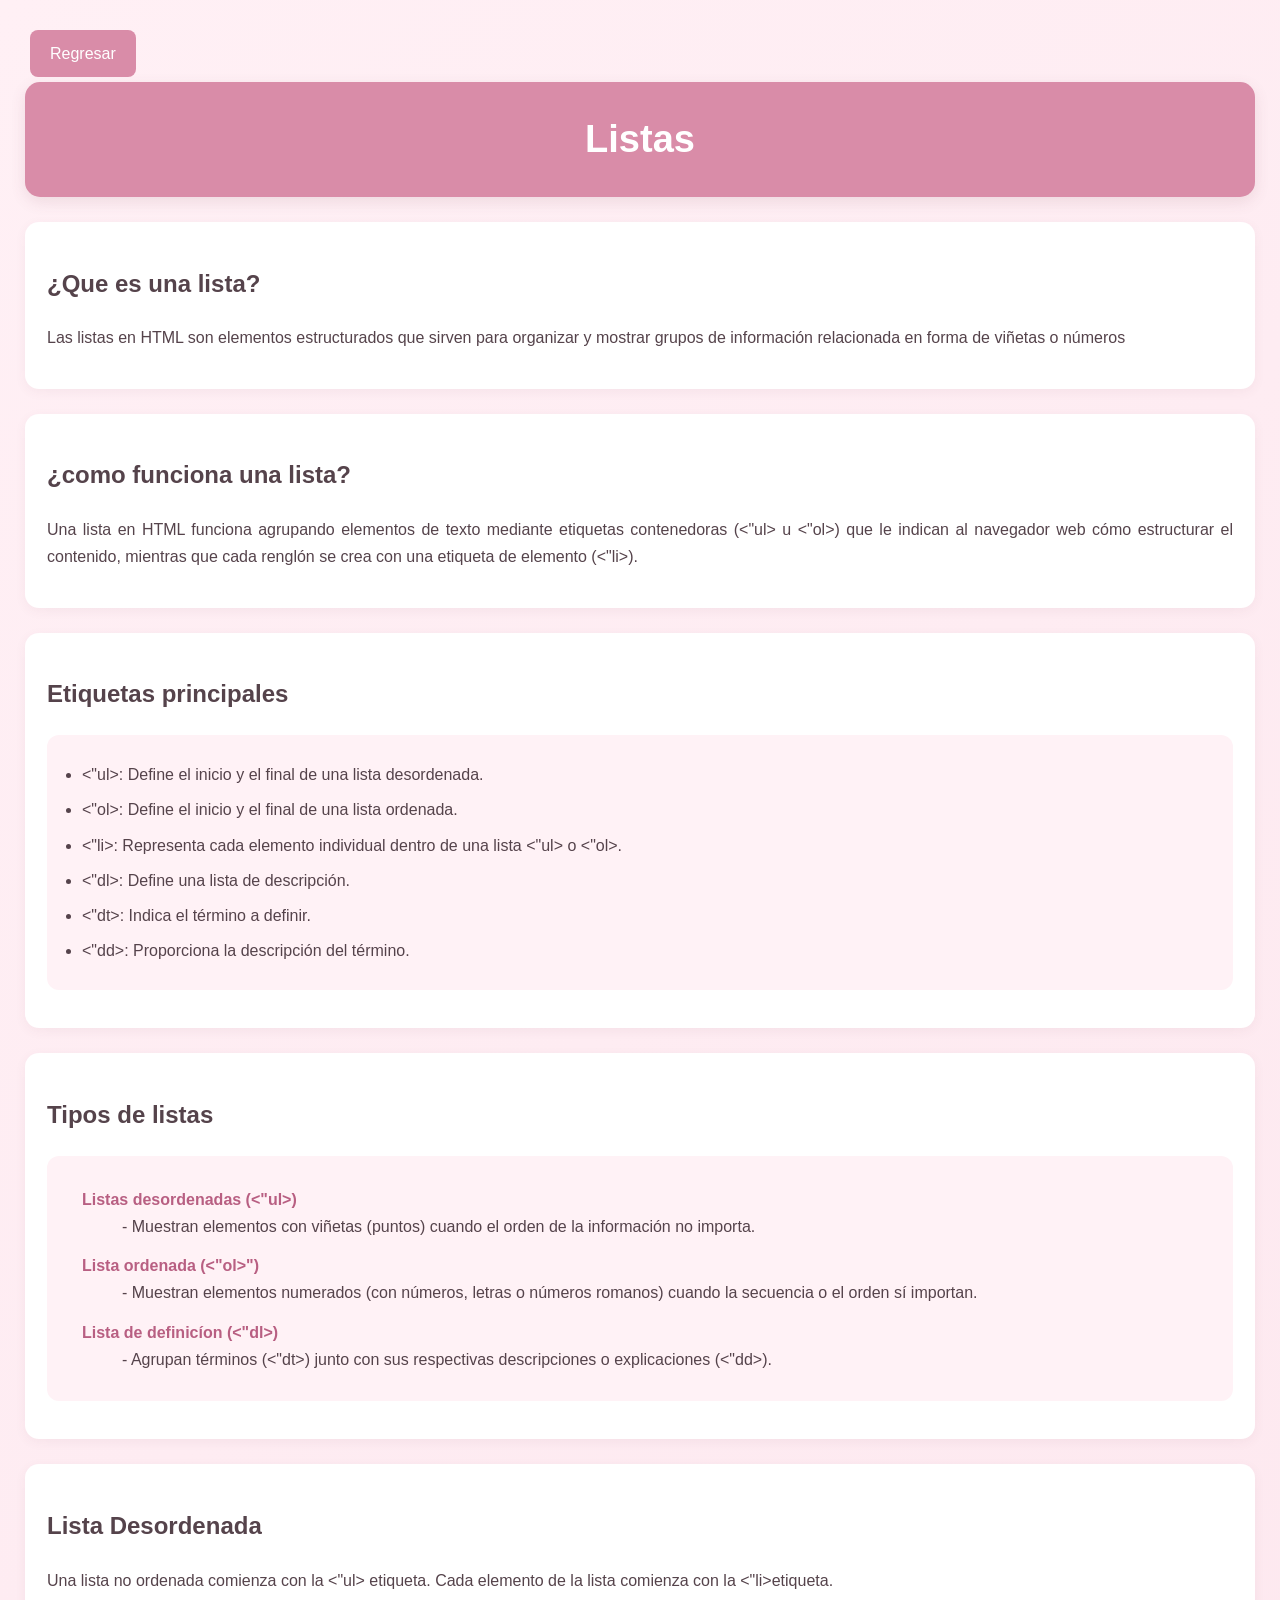
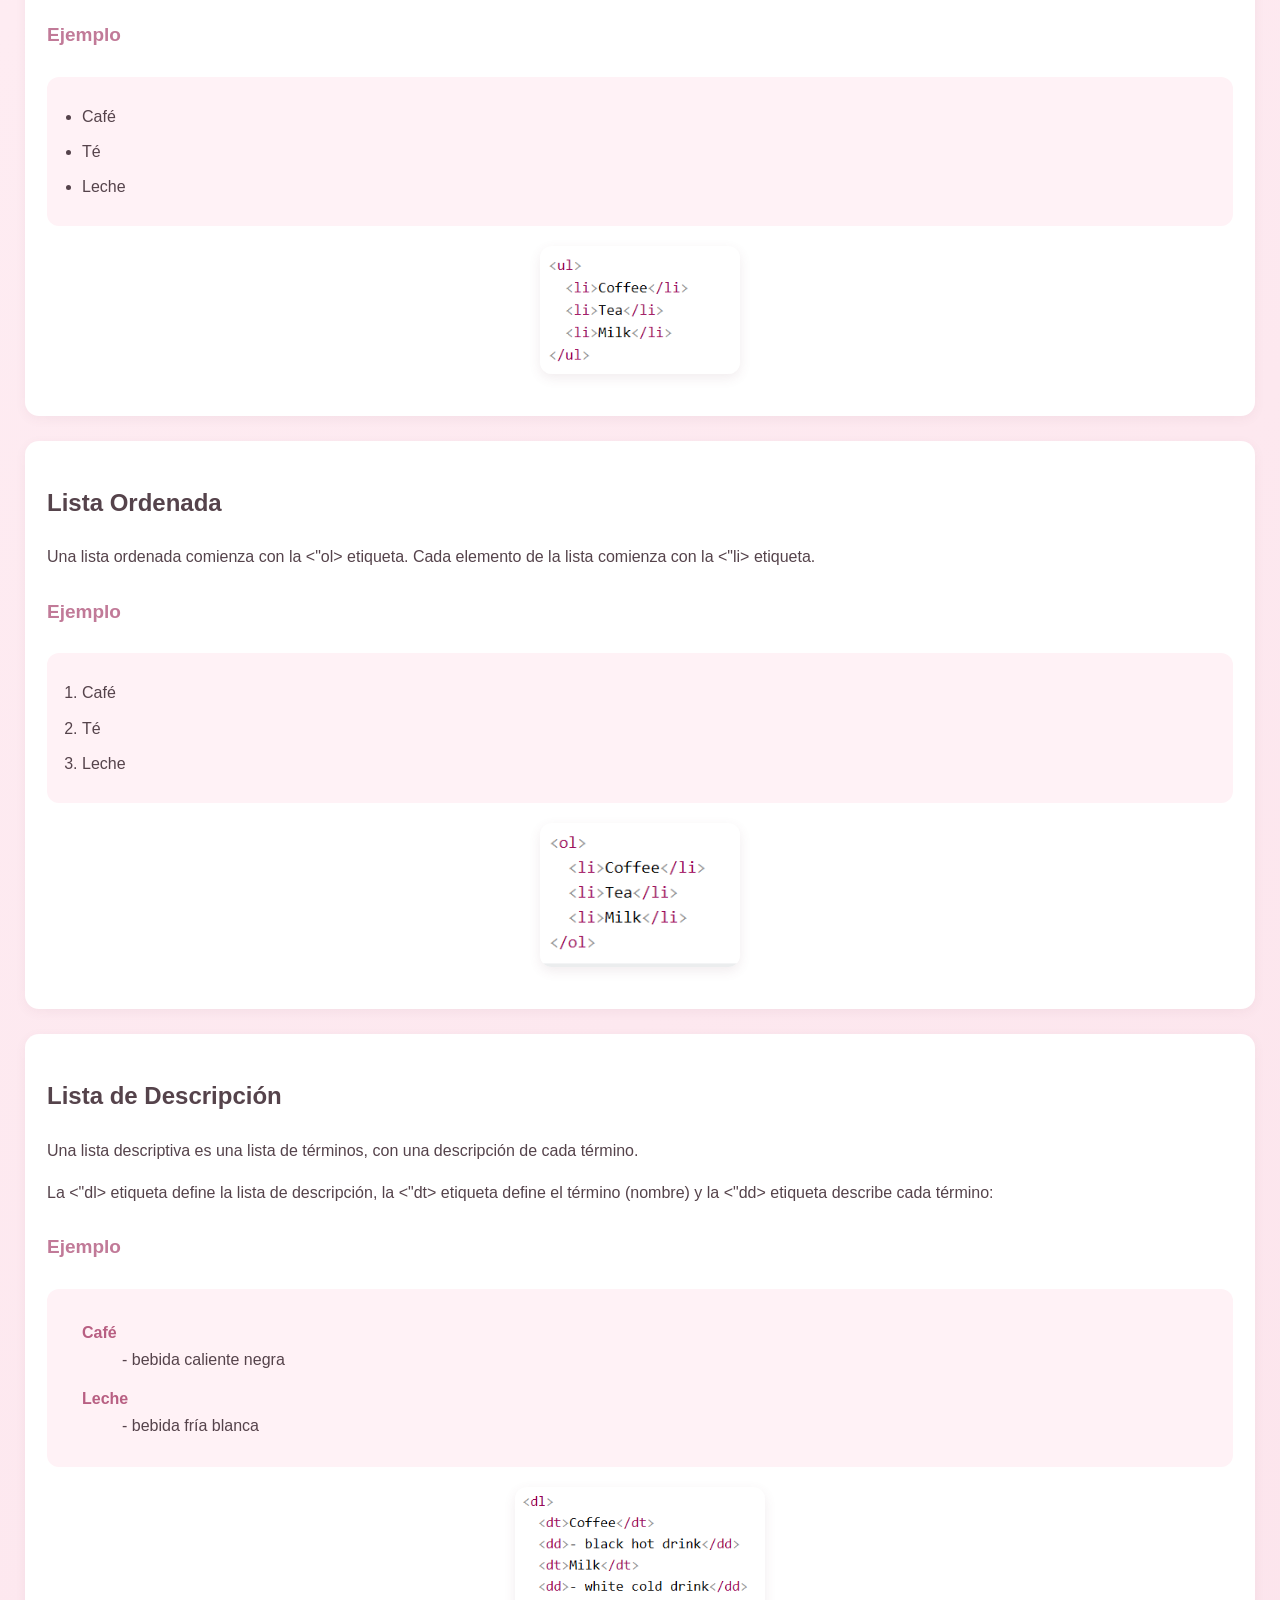
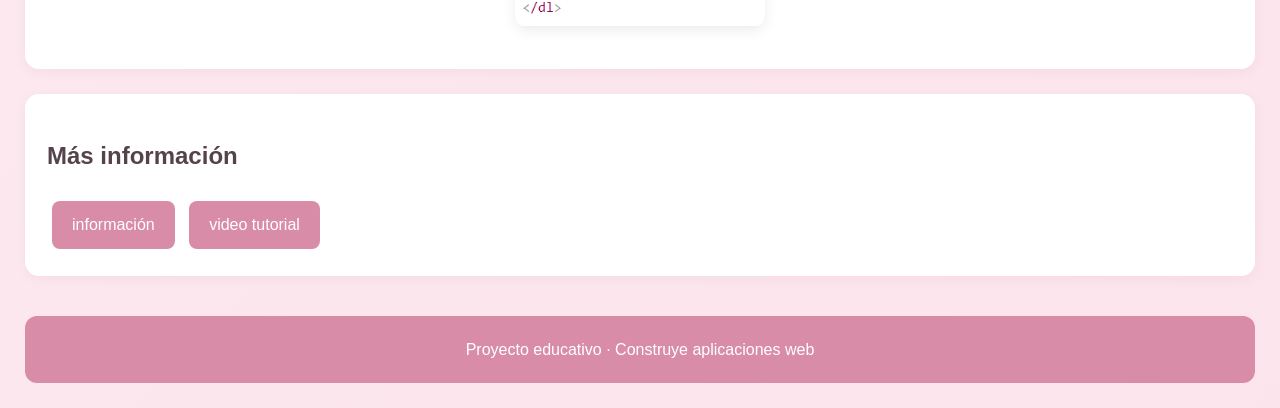
<file: listas.html>
<!DOCTYPE html>
<html lang="en">
<head>
    <meta charset="UTF-8">
    <meta name="viewport" content="width=device-width, initial-scale=1.0">
    <title>Listas</title>
     <link rel="icon" type="imagen/png" href="icono.png">
    <link rel="stylesheet" href="diseño.css">
</head>
<body class="contenido">
    <a href="index.html">Regresar</a>
    <header>
    <h1>Listas</h1>
    </header>
    <section>
    <h2>¿Que es una lista?</h2>
    <p>Las listas en HTML son elementos estructurados que sirven para organizar
         y mostrar grupos de información relacionada en forma de viñetas o números</p>
    </section>
    <section>
    <h2>¿como funciona una lista?</h2>
    <p>Una lista en HTML funciona agrupando elementos de texto mediante etiquetas
         contenedoras (<"ul> u <"ol>) que le indican al navegador web cómo estructurar 
        el contenido, mientras que cada renglón se crea con una etiqueta de elemento (<"li>).</p>
    </section>
    <section>
    <h2>Etiquetas principales</h2>
    <ul>
        <li><"ul>: Define el inicio y el final de una lista desordenada.</li>
        <li><"ol>: Define el inicio y el final de una lista ordenada.</li>
        <li><"li>: Representa cada elemento individual dentro de una lista <"ul> o <"ol>.</li>
        <li><"dl>: Define una lista de descripción.</li>
        <li><"dt>: Indica el término a definir.</li>
        <li><"dd>: Proporciona la descripción del término.</li>
    </ul>
    </section>
    <section>
    <h2>Tipos de listas</h2>
    <dl>
        <dt>Listas desordenadas (<"ul>)</dt>
             <dd>- Muestran elementos con viñetas (puntos) cuando el orden de la información no importa.</dd>
        <dt>Lista ordenada (<"ol>")</dt>
             <dd>- Muestran elementos numerados (con números, letras o números romanos) cuando la secuencia o el orden sí importan.</dd>
        <dt>Lista de definicíon (<"dl>)</dt>
            <dd>- Agrupan términos (<"dt>) junto con sus respectivas descripciones o explicaciones (<"dd>).</dd>
    </dl>
    </section>
    <section>
    <h2>Lista Desordenada</h2>
    <p>Una lista no ordenada comienza con la <"ul> etiqueta. Cada elemento de la lista comienza con la <"li>etiqueta.</p>
    <h4>Ejemplo</h4>
    <ul>
        <li>Café</li>
        <li>Té</li>
        <li>Leche</li>
    </ul>
    
    <img src="LU.png" alt="lista Desordenada" width="200" height="150">
    </section>
    <section>
    <h2>Lista Ordenada</h2>
    <p>Una lista ordenada comienza con la <"ol> etiqueta. Cada elemento de la lista comienza con la <"li> etiqueta.</p>
    <h4>Ejemplo</h4>
    <ol>
        <li>Café</li>
        <li>Té</li>
        <li>Leche</li>
    </ol>
    <img src="LO.png" alt="lista Ordenada" width="200" height="150">
    </section>
    <section>
    <h2>Lista de Descripción</h2>
    <p>Una lista descriptiva es una lista de términos, con una descripción de cada término.</p>
    <p>La <"dl> etiqueta define la lista de descripción, la <"dt> etiqueta define el término (nombre) y la <"dd> etiqueta describe cada término:</p>
    <h4>Ejemplo</h4>
    <dl>
        <dt>Café</dt>
           <dd>- bebida caliente negra</dd>
        <dt>Leche</dt>
           <dd>- bebida fría blanca</dd>
    </dl>
    <img src="LD.png" alt="lista Ordenada" width="250" height="150">
</section>
<section>
    <h2>Más información </h2>
    <a href="https://www.w3schools.com/html/html_lists.asp">información</a>
    <a href="https://www.youtube.com/watch?v=1WPK0rmtEbM">video tutorial</a>
   </section>
 <footer>Proyecto educativo · Construye aplicaciones web</footer>
</body>
</html>
</file>
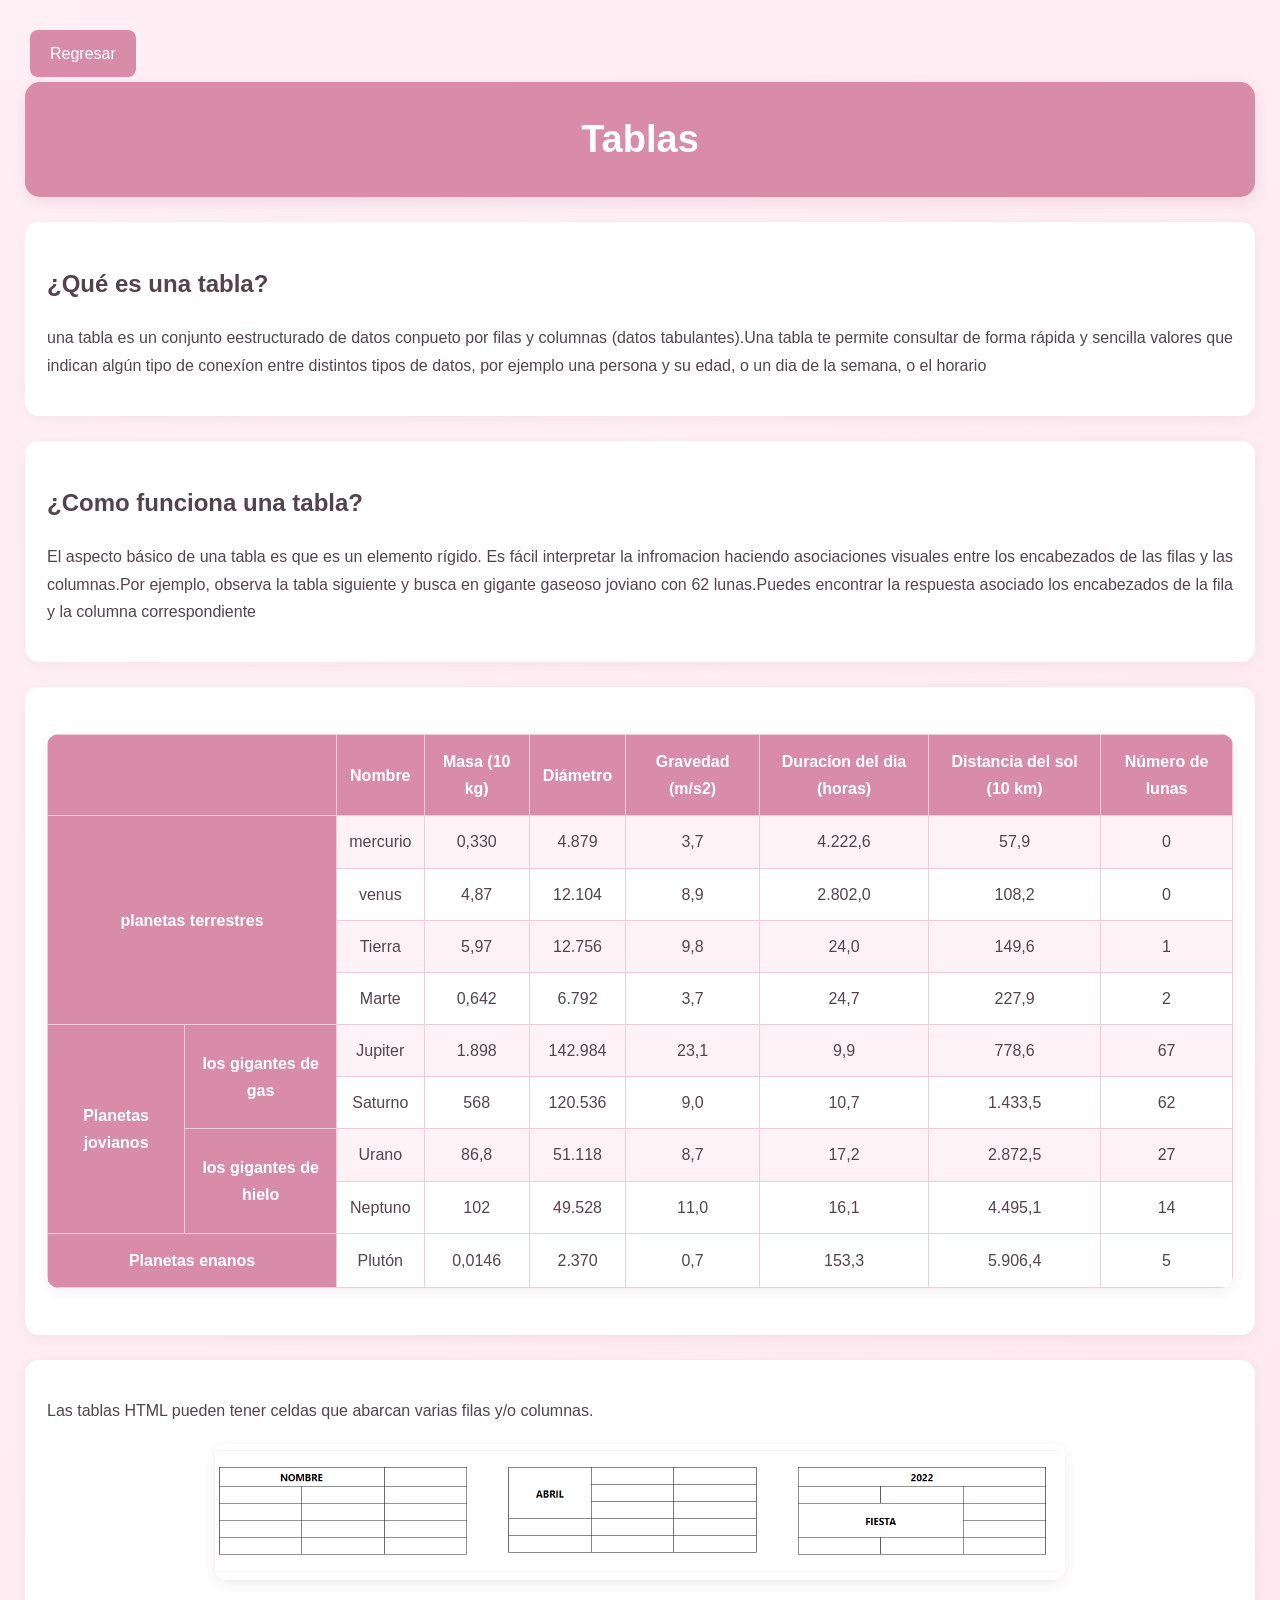
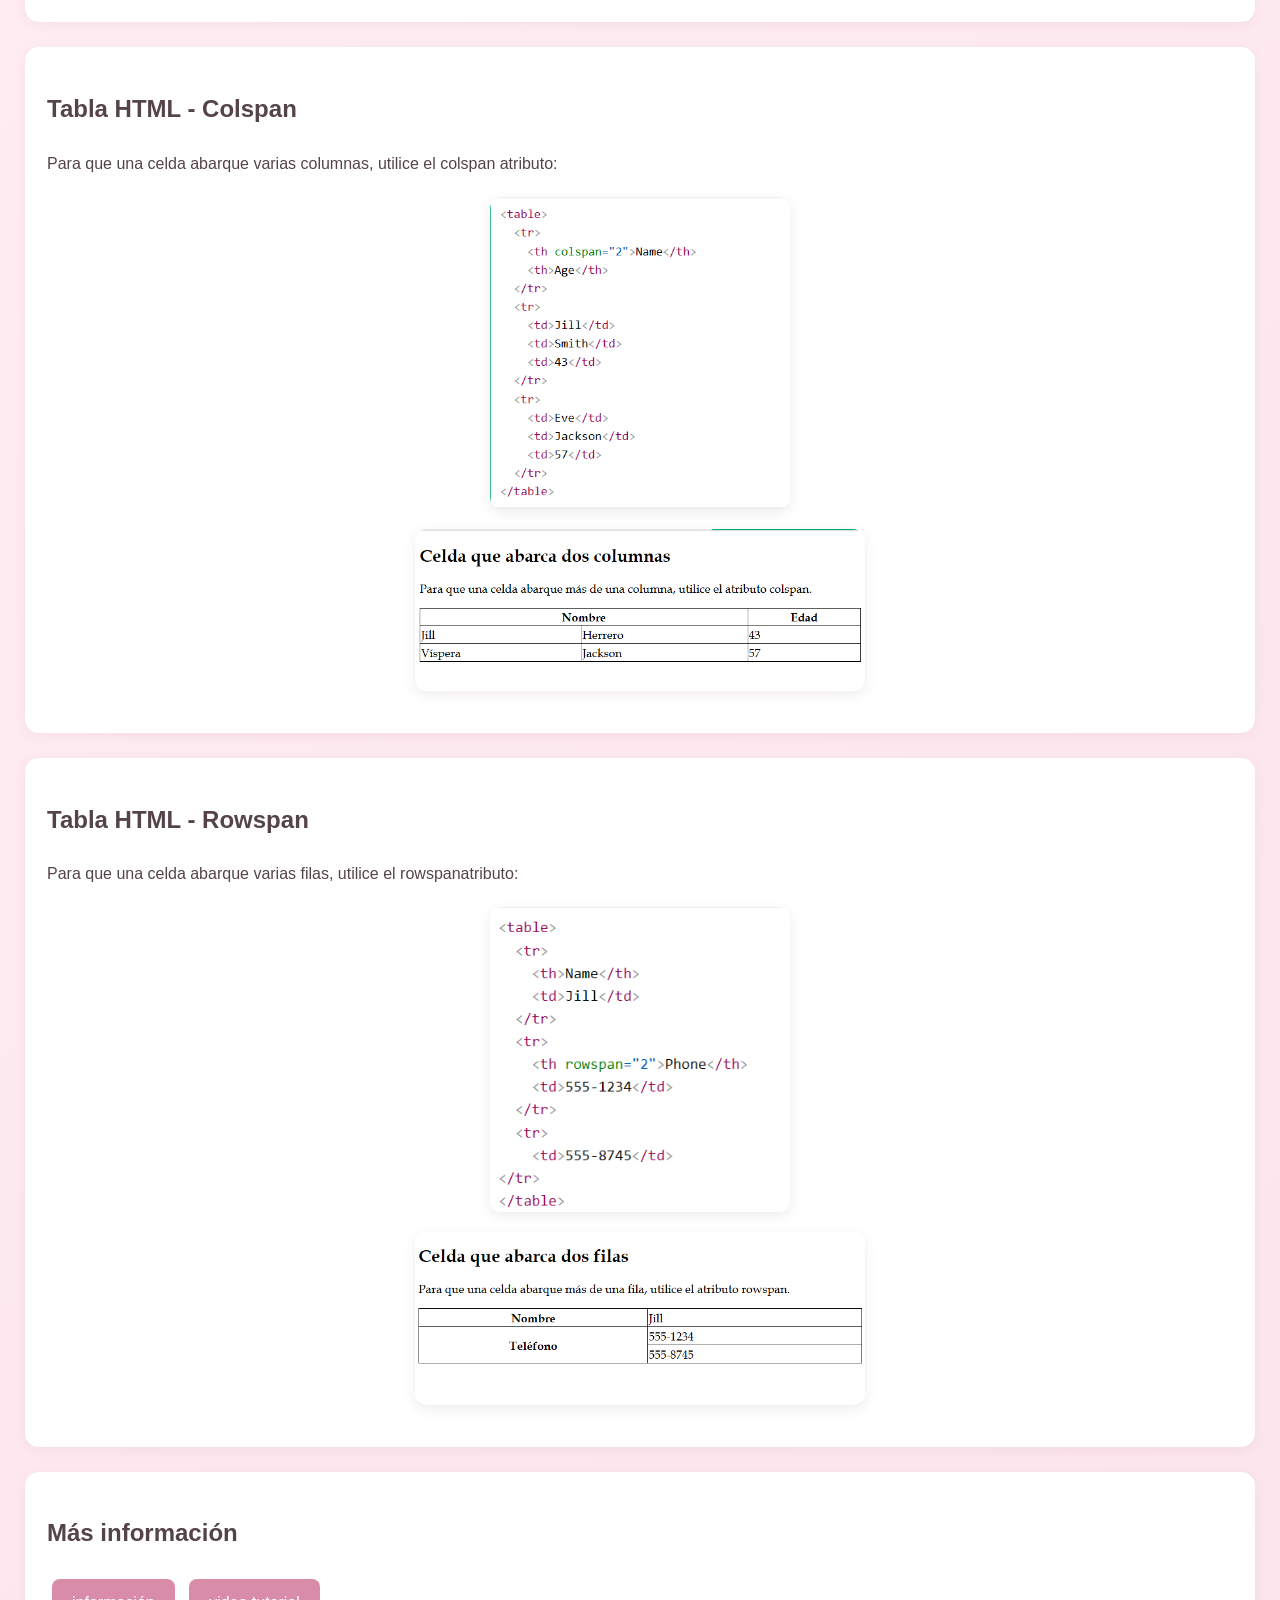
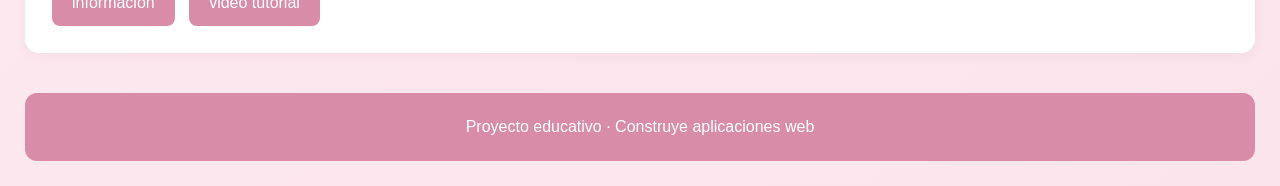
<file: tablas.html>
<!DOCTYPE html>
<html lang="en">
<head>
    <meta charset="UTF-8">
    <meta name="viewport" content="width=device-width, initial-scale=1.0">
    <title>tablas</title>
     <link rel="icon" type="imagen/png" href="icono.png">
     <link rel="stylesheet" href="diseño.css">
     
</head>
<body class="contenido">
    <a href="index.html">Regresar</a>
    <header>
    <h1>Tablas</h1>
    </header>
    <section>
    <h2>¿Qué es una tabla?</h2>
    <p>una tabla es un conjunto eestructurado de datos conpueto por filas y columnas
        (datos tabulantes).Una tabla te permite consultar de forma rápida y sencilla valores
         que indican algún tipo de conexíon entre distintos tipos de datos, por ejemplo una persona y su edad,
        o un dia de la semana, o el horario</p>
    </section>
    <section>
    <h2>¿Como funciona una tabla?</h2>
    <p>El aspecto básico de una tabla es que es un elemento rígido. Es fácil interpretar la infromacion haciendo 
        asociaciones visuales entre los encabezados de las filas y las columnas.Por ejemplo, 
        observa la tabla siguiente y busca en gigante gaseoso joviano con 62 lunas.Puedes encontrar la respuesta
        asociado los encabezados de la fila y la columna correspondiente</p>
    </section>
    <section>
    <div class="tabla-contenedor">

    <table>
        <tr>
            <th colspan="2"></th>
            <th>Nombre</th>
            <th>Masa (10 kg)</th>
            <th>Diámetro</th>
            <th>Gravedad (m/s2)</th>
            <th>Duracíon del dia (horas)</th>
            <th>Distancia del sol (10 km)</th>
            <th>Número de lunas</th>
        </tr>
        <tr>
            <th rowspan="4"colspan="2">planetas terrestres</th>
            <td>mercurio</td>
            <td>0,330</td>
            <td>4.879</td>
            <td>3,7</td>
            <td>4.222,6</td>
            <td>57,9</td>
            <td>0</td>
        </tr>
        <tr>
            <td>venus</td>
            <td>4,87</td>
            <td>12.104</td>
            <td>8,9</td>
            <td>2.802,0</td>
            <td>108,2</td>
            <td>0</td>
        </tr>
        <tr>
            <td>Tierra</td>
            <td>5,97</td>
            <td>12.756</td>
            <td>9,8</td>
            <td>24,0</td>
            <td>149,6</td>
            <td>1</td>
        </tr>
        <tr>
            <td>Marte</td>
            <td>0,642</td>
            <td>6.792</td>
            <td>3,7</td>
            <td>24,7</td>
            <td>227,9</td>
            <td>2</td>
        </tr>
        <th rowspan="4">Planetas jovianos</th>
        <th rowspan="2">los gigantes de gas</th>
        <td>Jupiter</td>
        <td>1.898</td>
        <td>142.984</td>
        <td>23,1</td>
        <td>9,9</td>
        <td>778,6</td>
        <td>67</td>
        </tr>
        <tr>
            <td>Saturno</td> 
            <td>568</td>
            <td>120.536</td>
            <td>9,0</td>
            <td>10,7</td>
            <td>1.433,5</td>
            <td>62</td>
        </tr>
        <tr>
           <th rowspan="2">los gigantes de hielo</th> 
           <td>Urano</td>
           <td>86,8</td>
           <td>51.118</td>
           <td>8,7</td>
           <td>17,2</td>
           <td>2.872,5</td>
           <td>27</td>
        </tr>
        <tr>
            <td>Neptuno</td>
            <td>102</td>
            <td>49.528</td>
            <td>11,0</td>
            <td>16,1</td>
            <td>4.495,1</td>
            <td>14</td>
        </tr>
        <tr>
        </tr>
        <tr>
            <th colspan="2">Planetas enanos</th>
            <td>Plutón</td>
            <td>0,0146</td>
            <td>2.370</td>
            <td>0,7</td>
            <td>153,3</td>
            <td>5.906,4</td>
            <td>5</td>
        </tr>
    </table>
    </div>
    </section>
    <section>
    <p>Las tablas HTML pueden tener celdas que abarcan varias filas y/o columnas.</p>
    <img src="tablasC.png" alt="tablas" width="850" height="200" class="img-centrada">
     </section>
     <section>
    <h2>Tabla HTML - Colspan</h2>
    <p>Para que una celda abarque varias columnas, utilice el colspan atributo:</p>
    <img src="EC.png" alt="tablas" width="300" height="300"class="img-centrada">
    <img src="TC.png" alt="tablas" width="450" height="300"class="img-centrada">
   </section>
   <section>
    <h2>Tabla HTML - Rowspan</h2>
    <p>Para que una celda abarque varias filas, utilice el rowspanatributo:</p>
    <img src="ER.png" alt="tablas" width="300" height="300"class="img-centrada">
    <img src="TR.png" alt="tablas" width="450" height="300"class="img-centrada">
   </section>
   <section>
    <h2>Más información </h2>
    <a href="https://www.w3schools.com/html/html_tables.asp">información</a>
    <a href="https://www.youtube.com/watch?v=SjVFCsBPzWU">video tutorial</a>
   </section>
    <footer>Proyecto educativo · Construye aplicaciones web</footer>
</body>
</html>
</file>
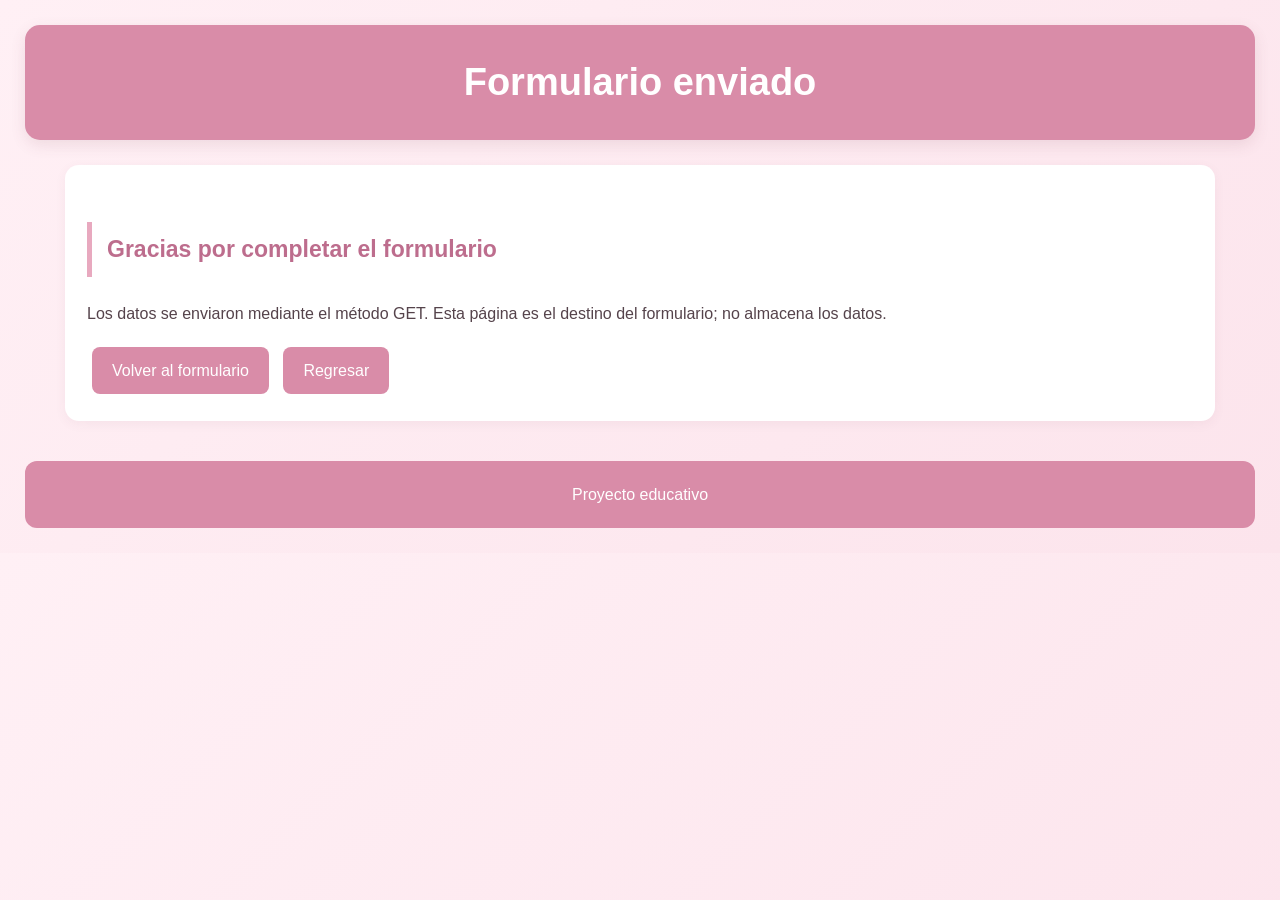
<file: ver.html>
<!DOCTYPE html>
<html lang="es">
<head>
    <meta charset="UTF-8">
    <meta name="viewport" content="width=device-width, initial-scale=1.0">
    <title>Formulario enviado</title>
    <link rel="stylesheet" href="diseño.css">
</head>
<body class="contenido">
    <header><h1>Formulario enviado</h1></header>
    <main>
        <section>
            <h3>Gracias por completar el formulario</h3>
            <p>Los datos se enviaron mediante el método GET. Esta página es el destino del formulario; no almacena los datos.</p>
            <a href="formulario.html">Volver al formulario</a>
           <a href="index.html">Regresar</a>
        </section>
    </main>
    <footer>Proyecto educativo</footer>
</body>
</html>
</file>
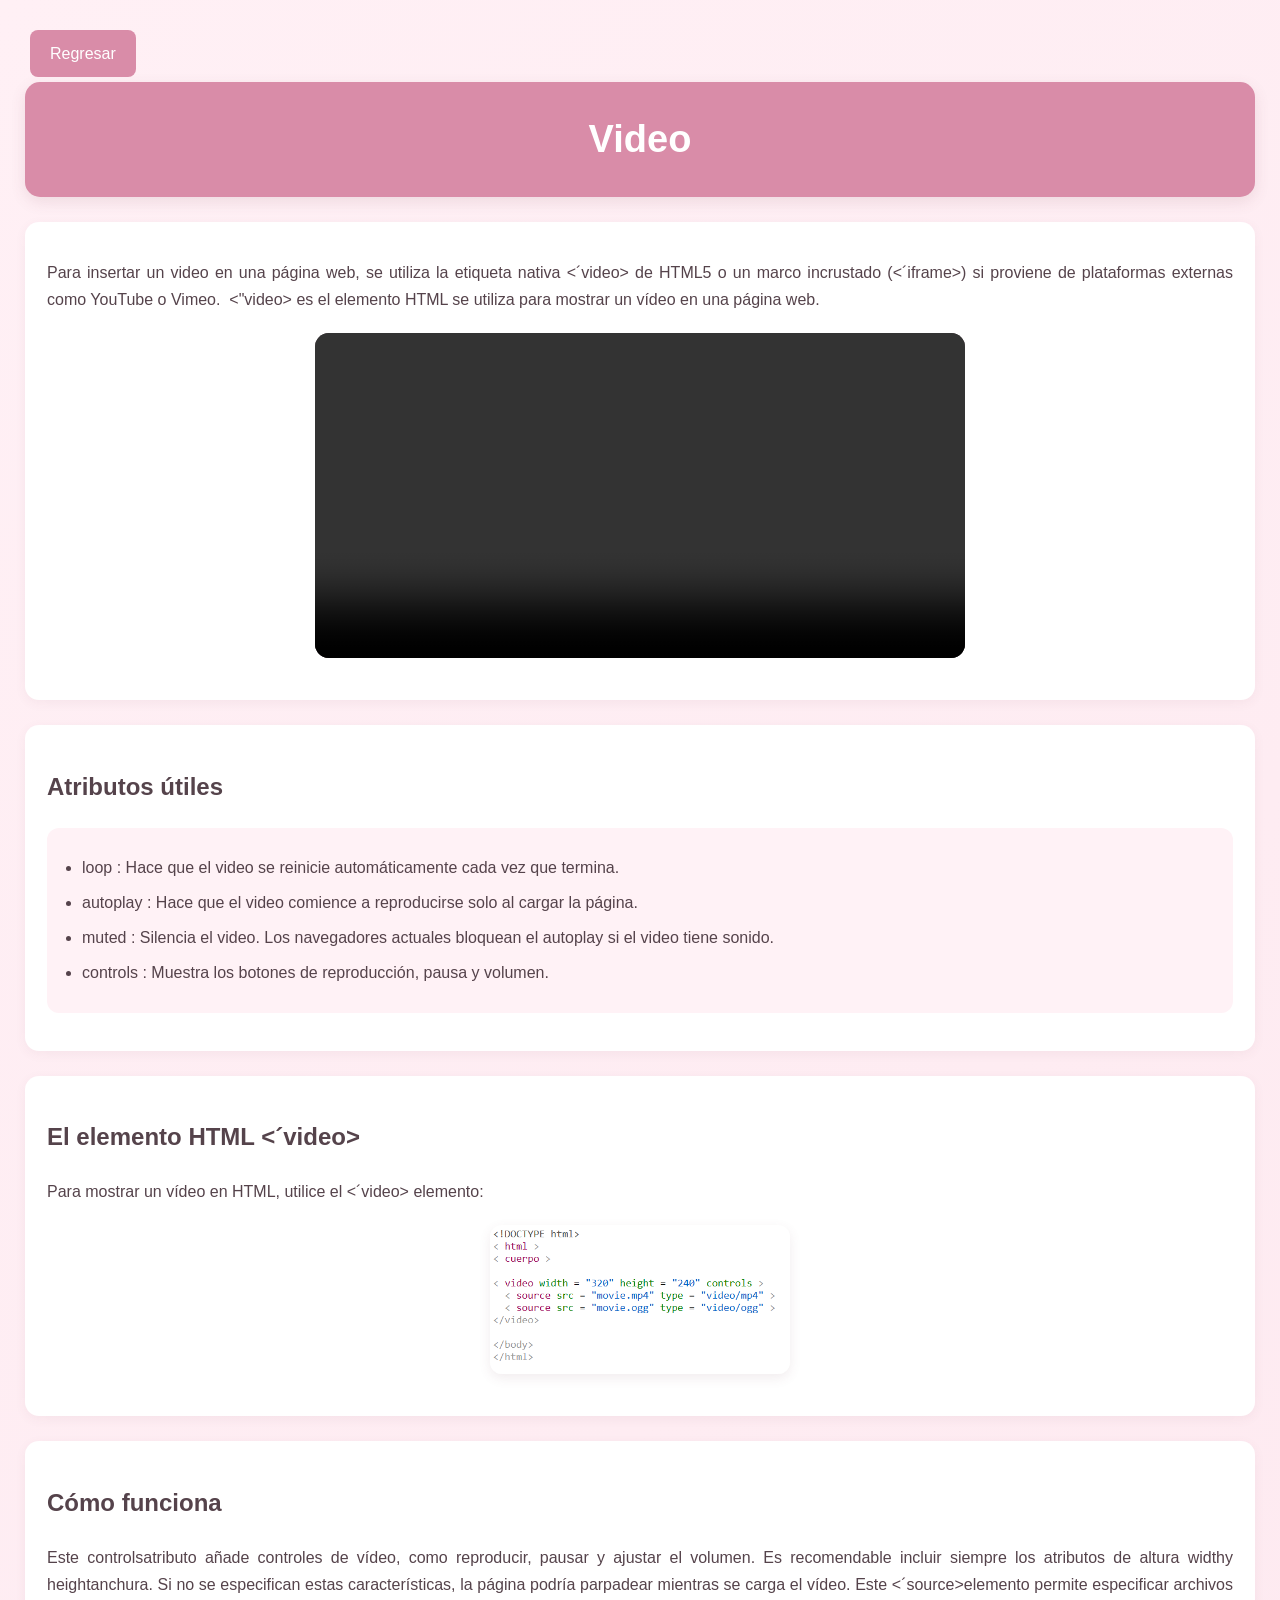
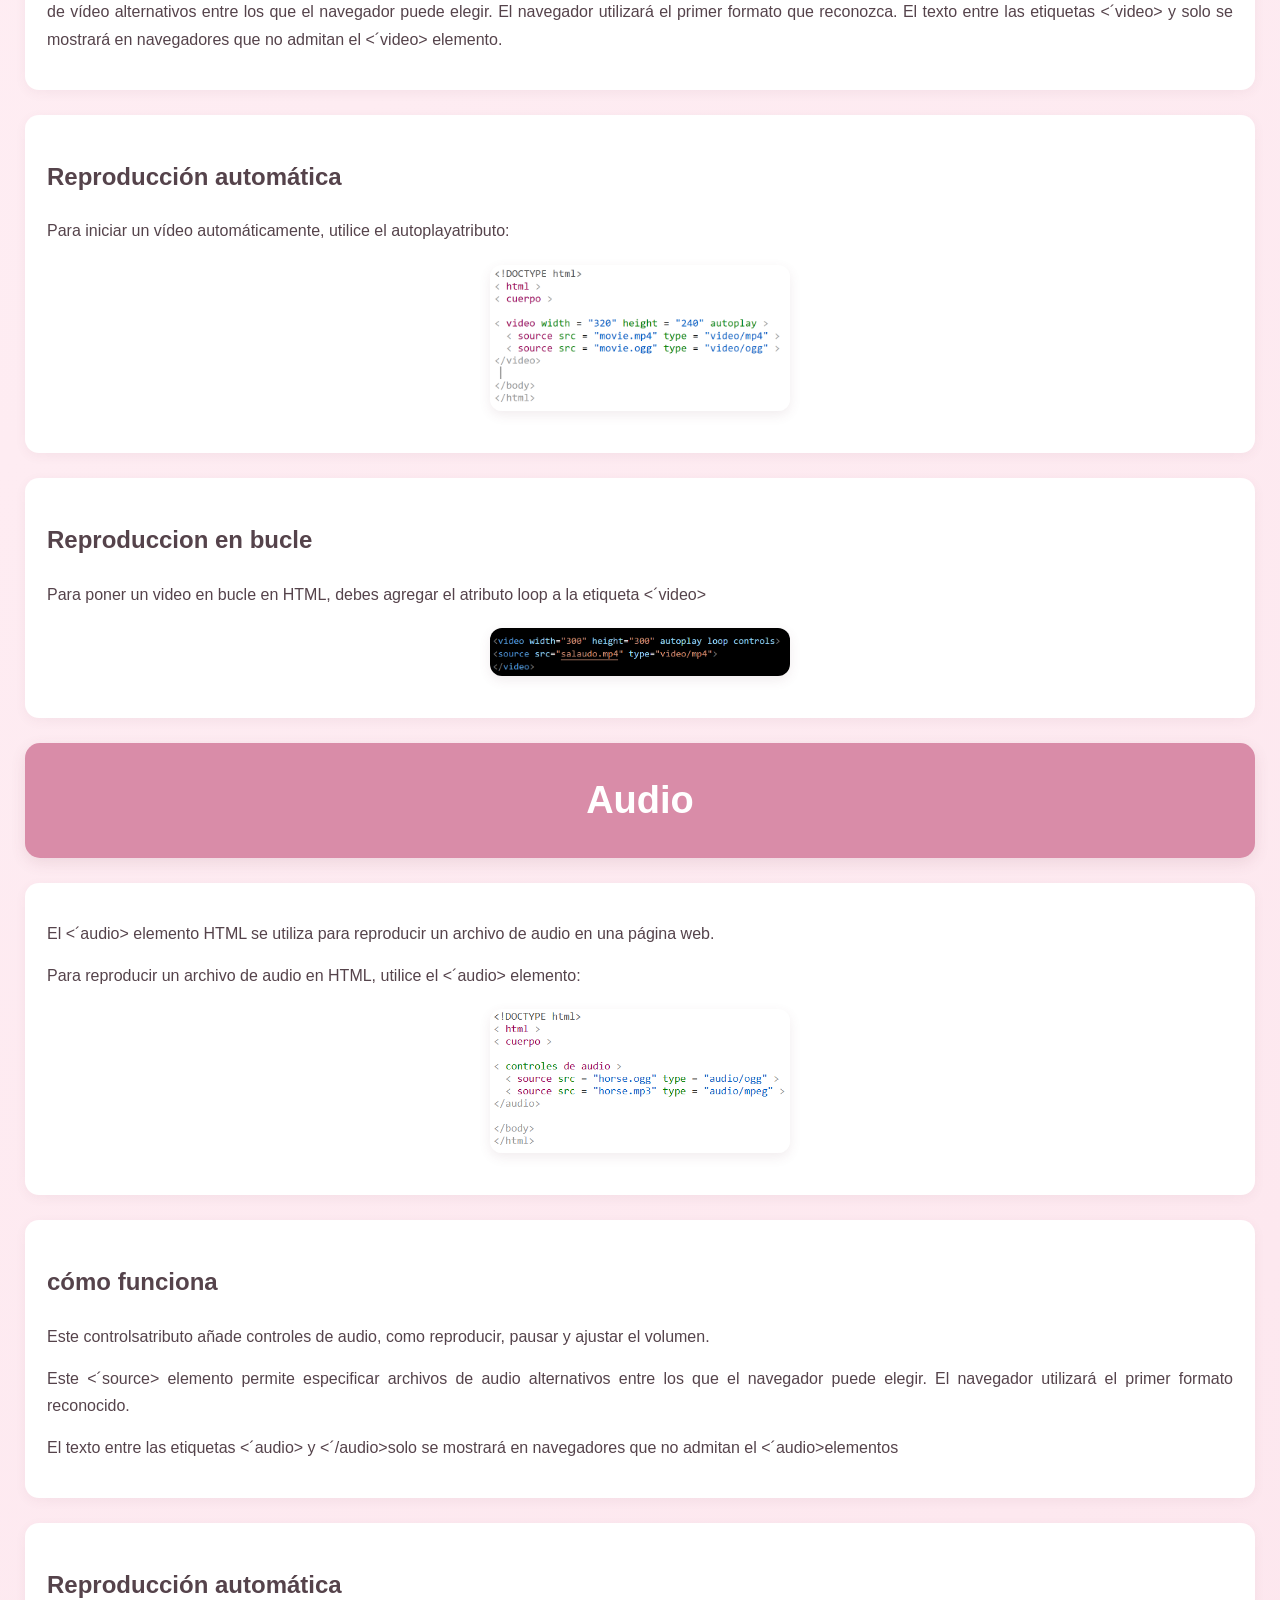
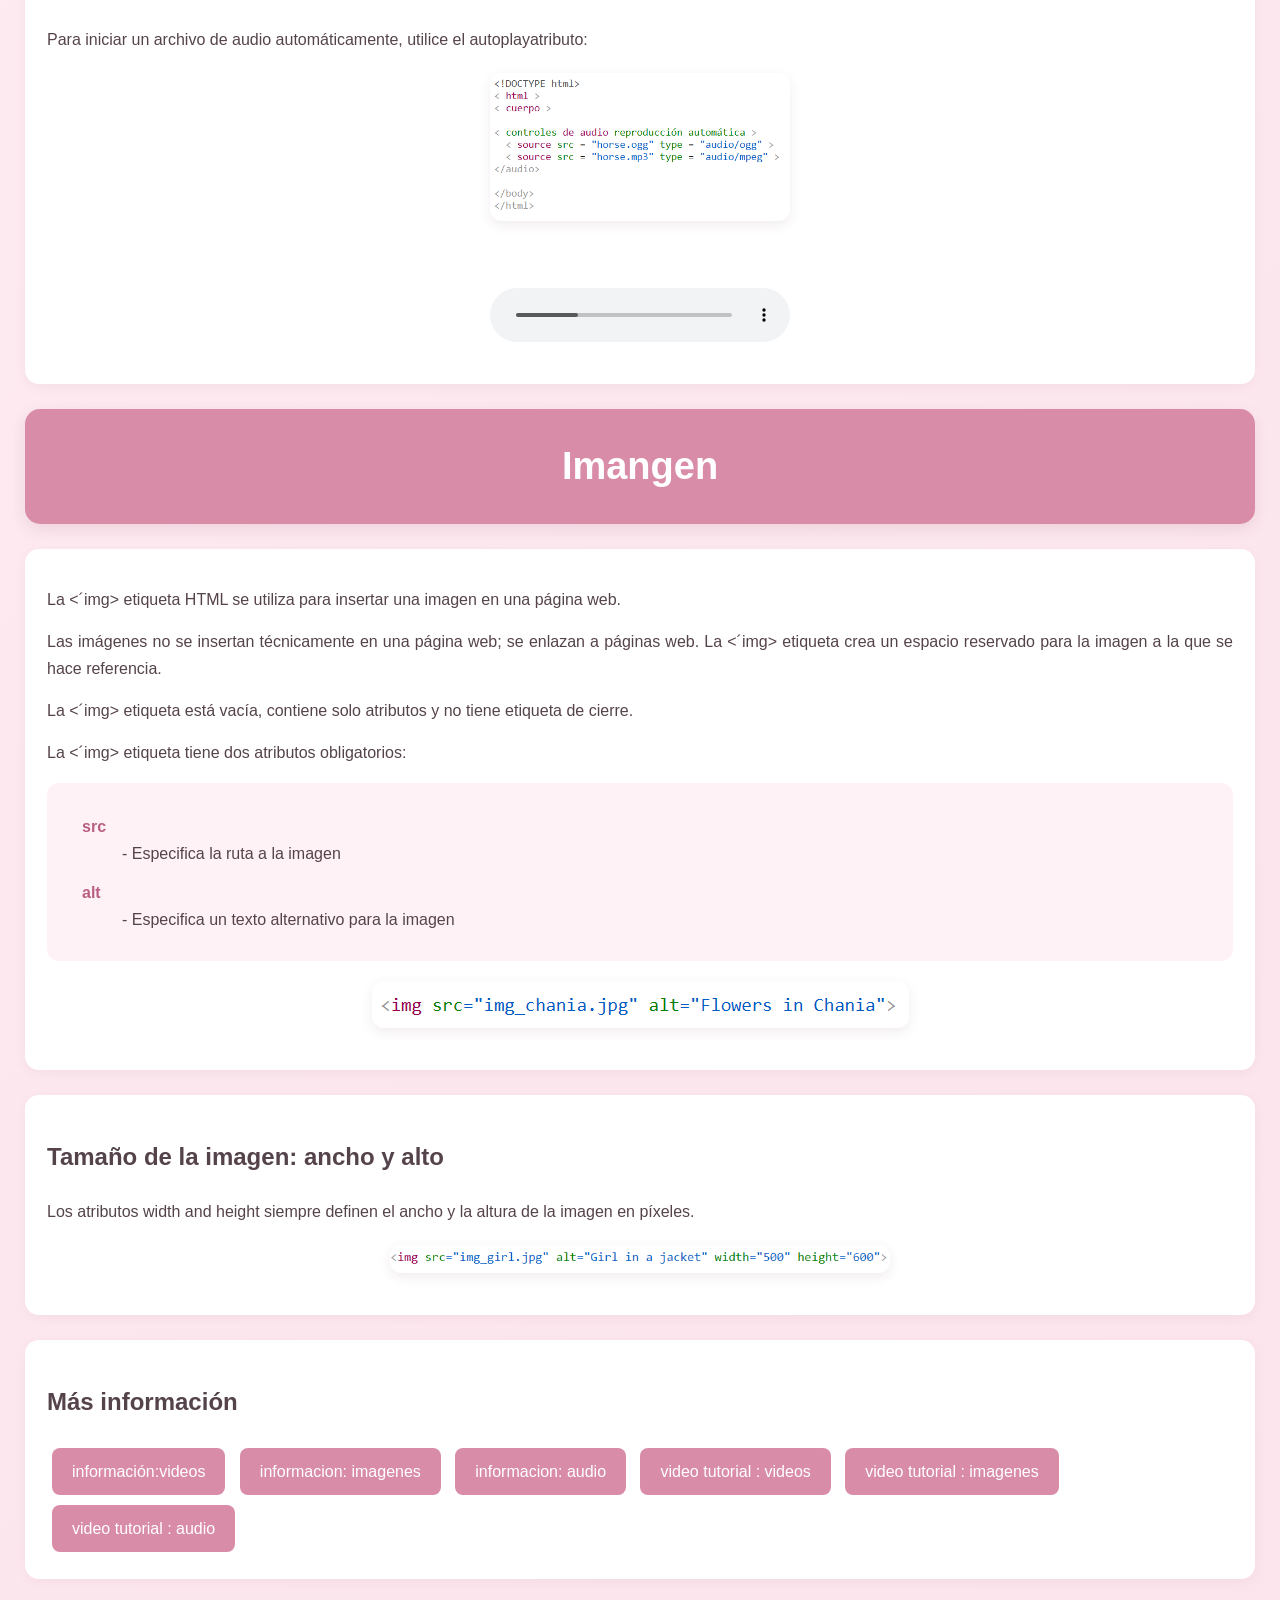
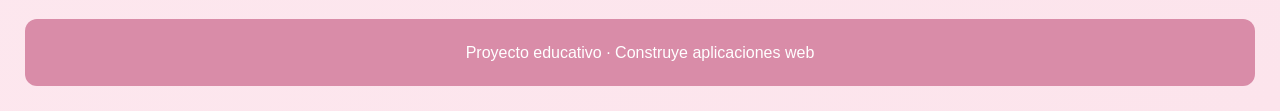
<file: Video.html>
<!DOCTYPE html>
<html lang="en">
<head>
    <meta charset="UTF-8">
    <meta name="viewport" content="width=device-width, initial-scale=1.0">
    <title>VAI</title>
     <link rel="icon" type="imagen/png" href="icono.png">
    <link rel="stylesheet" href="diseño.css">
</head>
<body class="contenido">
   <a href="index.html">Regresar</a>
   <header>
    <h1>Video</h1>
    </header>
    <section>
    <p>Para insertar un video en una página web, se utiliza la etiqueta nativa <´video> de HTML5 o un marco 
        incrustado (<´iframe>) si proviene de plataformas externas como YouTube o Vimeo. 
    <"video> es el elemento HTML se utiliza para mostrar un vídeo en una página web.</p>
    
    <video width="300" height="300" autoplay loop controls class="img-centrada">
    <source src="salaudo.mp4" type="video/mp4">
    </video>
</section>
<section>
    <h2>Atributos útiles</h2>
    <ul>
        <li>loop  : Hace que el video se reinicie automáticamente cada vez que termina.</li>
        <li>autoplay  : Hace que el video comience a reproducirse solo al cargar la página.</li>
        <li>muted  : Silencia el video. Los navegadores actuales bloquean el autoplay si el video tiene sonido.</li>
        <li>controls  : Muestra los botones de reproducción, pausa y volumen.</li>
    </ul>
</section>
<section>
    <h2>El elemento HTML <´video></h2>
    <p>Para mostrar un vídeo en HTML, utilice el <´video> elemento:</p>
    <img src="CV.png" height="200" width="300">
</section>
<section>
    <h2>Cómo funciona</h2>
    <p>Este controlsatributo añade controles de vídeo, como reproducir, pausar y ajustar el volumen.
       Es recomendable incluir siempre los atributos de altura widthy heightanchura. Si no se especifican 
       estas características, la página podría parpadear mientras se carga el vídeo.
       Este <´source>elemento permite especificar archivos de vídeo alternativos entre los que el navegador
       puede elegir. El navegador utilizará el primer formato que reconozca.
       El texto entre las etiquetas <´video> y </´video>solo se mostrará en navegadores que no admitan el <´video> elemento.</p>
</section>
<section>
    <h2>Reproducción automática</h2>
    <p>Para iniciar un vídeo automáticamente, utilice el autoplayatributo:</p>
    <img src="automatica.png" height="200" width="300">
    </section>
    <section>
    <h2>Reproduccion en bucle</h2>
    <P>Para poner un video en bucle en HTML, debes agregar el atributo loop a la etiqueta <´video></P>
    <img src="bucle.png" height="100" width="300">
    </section>
    <header>
    <h1>Audio</h1>
    </header>
    <section>
    <p>El <´audio> elemento HTML se utiliza para reproducir un archivo de audio en una página web.</p>
    <p>Para reproducir un archivo de audio en HTML, utilice el <´audio> elemento:</p>
    <img src="audio.png" height="200" width="300">
</section>
<section>
    <h2>cómo funciona</h2>
    <p>Este controlsatributo añade controles de audio, como reproducir, pausar y ajustar el volumen.</p>
    <p>Este <´source> elemento permite especificar archivos de audio alternativos entre los que el navegador puede elegir. El navegador utilizará el primer formato reconocido.</p>
    <p>El texto entre las etiquetas <´audio> y <´/audio>solo se mostrará en navegadores que no admitan el <´audio>elementos</p>
</section>
<section>
    <h2>Reproducción automática</h2>
    <p>Para iniciar un archivo de audio automáticamente, utilice el autoplayatributo:</p>
    <img src="VA.png" height="200" width="300">
    <br>
    <audio controls autoplay loop>
    <source src="sparks.mp3" type="audio/mp3">
    </audio>
</section>
<header>
    <h1>Imangen</h1>
    </header>
    <section>
    <p>La <´img> etiqueta HTML se utiliza para insertar una imagen en una página web.</p>
    <p>Las imágenes no se insertan técnicamente en una página web; se enlazan a páginas web. La <´img> etiqueta crea un espacio reservado para la imagen a la que se hace referencia.</p>
    <p>La <´img> etiqueta está vacía, contiene solo atributos y no tiene etiqueta de cierre.</p>
    <p>La <´img> etiqueta tiene dos atributos obligatorios:</p>
    <dl>
        <dt>src </dt>
           <dd>- Especifica la ruta a la imagen</dd>
        <dt>alt </dt>
           <dd>- Especifica un texto alternativo para la imagen</dd>
    </dl>
    <img src="imagen.png" alt="imagen ejemplo">
</section>
<section>
    <h2>Tamaño de la imagen: ancho y alto</h2>
    <p>Los atributos width and height siempre definen el ancho y la altura de la imagen en píxeles.</p>
    <img src="Ancho Alto.png" height="40" width="500">
</section>
<section>
    <h2>Más información </h2>
    <a href="https://www.w3schools.com/html/html5_video.asp">información:videos</a>
    <a href="https://developer.mozilla.org/es/docs/Learn_web_development/Core/Structuring_content/HTML_images">informacion: imagenes</a>
    <a href="https://www.w3schools.com/html/html5_audio.asp">informacion: audio</a>
    <a href="https://www.youtube.com/watch?v=adLswvbtp9c">video tutorial : videos</a>
    <a href="https://www.youtube.com/watch?v=iHGfGJt0vLo">video tutorial : imagenes</a>
    <a href="https://www.youtube.com/watch?v=uPrhVcKdmN0">video tutorial : audio</a>
   </section>
 <footer>Proyecto educativo · Construye aplicaciones web</footer>
</body>
</html>
</file>
<file: diseño.css>
/* =================================
   DISEÑO GENERAL - ROSA PASTEL
================================= */

* {
    box-sizing: border-box;
}

body.contenido {
    margin: 0;
    padding: 25px;
    font-family: 'Segoe UI', Arial, sans-serif;
    line-height: 1.7;
    color: #55434b;
    background: linear-gradient(135deg, #fff0f5, #fce4ec);
}

/* CONTENEDOR PRINCIPAL */

.contenido main {
    max-width: 1150px;
    margin: 25px auto;
}

/* ENCABEZADO */

.contenido header {
    background: #d98ca8;
    color: white;
    text-align: center;
    padding: 25px;
    border-radius: 15px;
    margin-bottom: 25px;
    box-shadow: 0 5px 15px rgba(120, 65, 85, 0.12);
}

.contenido header h1 {
    color: white;
    margin: 0;
}

/* TITULOS */

.contenido h1 {
    text-align: center;
    color: #b85f82;
    font-size: 38px;
    margin: 25px 0;
}

.contenido h3 {
    color: #bd6d8d;
    font-size: 23px;
    border-left: 5px solid #e8a9bf;
    padding: 8px 15px;
    margin-top: 35px;
}

.contenido h4 {
    color: #c17a98;
    font-size: 19px;
}

/* TEXTOS */

.contenido p {
    text-align: justify;
    margin: 15px 0;
}

/* ENLACES */

.contenido a {
    display: inline-block;
    padding: 10px 20px;
    margin: 5px;
    background-color: #d98ca8;
    color: white;
    text-decoration: none;
    border-radius: 8px;
    transition: 0.3s;
}

.contenido a:hover {
    background-color: #b85f82;
    transform: translateY(-3px);
}

/* MENU DE NAVEGACION */

.menu {
    display: flex;
    justify-content: center;
    align-items: center;
    flex-wrap: wrap;
    gap: 12px;
    padding: 20px;
}

.menu a {
    min-width: 160px;
    text-align: center;
    background: #d98ca8;
    padding: 13px 20px;
    border-radius: 10px;
}

/* TARJETAS */

.tarjeta {
    background: #ffffff;
    max-width: 900px;
    margin: 50px auto;
    padding: 35px;
    border-radius: 18px;
    box-shadow: 0 5px 20px rgba(120, 65, 85, 0.10);
}

.contenido section {
    background: #ffffff;
    padding: 22px;
    margin: 25px 0;
    border-radius: 14px;
    box-shadow: 0 3px 12px rgba(120, 65, 85, 0.06);
}

/* IMAGENES */

.contenido img {
    display: block;
    max-width: 100%;
    height: auto;
    margin: 20px auto;
    border-radius: 12px;
    box-shadow: 0 4px 12px rgba(120, 65, 85, 0.10);
}

.contenido .img-centrada {
    display: block;
    margin: 20px auto;
}

/* VIDEOS Y AUDIO */

.contenido video {
    display: block;
    width: 100%;
    max-width: 650px;
    height: auto;
    margin: 25px auto;
    border-radius: 14px;
    background: #55434b;
}

.contenido audio {
    display: block;
    max-width: 100%;
    margin: 20px auto;
}

/* TABLAS */

.contenido .tabla-contenedor {
    width: 100%;
    overflow-x: auto;
    margin: 25px 0;
    border-radius: 12px;
    background: white;
    box-shadow: 0 4px 12px rgba(120, 65, 85, 0.08);
}

.contenido table {
    width: 100%;
    min-width: 650px;
    border-collapse: collapse;
    background: white;
    text-align: center;
}

.contenido th {
    background: #d98ca8;
    color: white;
    padding: 13px;
    border: 1px solid #f0cbd8;
}

.contenido td {
    padding: 12px;
    border: 1px solid #f0cbd8;
    color: #55434b;
}

.contenido tr:nth-child(even) {
    background: #fff2f6;
}

.contenido tr:hover td {
    background: #fce1eb;
}

/* LISTAS */

.contenido ul,
.contenido ol,
.contenido dl {
    padding: 18px 35px;
    background: #fff2f6;
    border-radius: 12px;
}

.contenido li {
    margin: 8px 0;
}

.contenido dt {
    font-weight: bold;
    color: #b85f82;
    margin-top: 12px;
}

.contenido dd {
    margin-bottom: 10px;
}

/* FORMULARIOS */

.contenido fieldset {
    max-width: 650px;
    margin: 25px auto;
    padding: 25px;
    background: white;
    border: 2px solid #e8a9bf;
    border-radius: 14px;
}

.contenido legend {
    color: #b85f82;
    font-weight: bold;
    padding: 0 12px;
}

.contenido form label {
    display: block;
    margin-top: 15px;
    font-weight: 600;
    color: #55434b;
}

.contenido input,
.contenido select,
.contenido textarea {
    width: 100%;
    max-width: 100%;
    padding: 11px;
    margin: 7px 0;
    border: 1px solid #e6b9c9;
    border-radius: 8px;
    font-family: inherit;
}

.contenido input:focus,
.contenido textarea:focus {
    outline: none;
    border-color: #d98ca8;
    box-shadow: 0 0 5px rgba(217, 140, 168, 0.3);
}

.contenido input[type="color"] {
    width: 75px;
    height: 45px;
}

.contenido input[type="reset"],
.contenido input[type="submit"],
.contenido button {
    width: auto;
    padding: 12px 25px;
    margin: 12px 5px;
    border: none;
    background: #d98ca8;
    color: white;
    border-radius: 8px;
    cursor: pointer;
    transition: 0.3s;
}

.contenido input[type="reset"]:hover,
.contenido input[type="submit"]:hover,
.contenido button:hover {
    background: #b85f82;
}

/* MENSAJES */

.mensaje {
    max-width: 650px;
    margin: 15px auto;
    padding: 15px;
    border-radius: 10px;
    background: #f9dce7;
    color: #85445e;
    text-align: center;
    font-weight: bold;
}

/* PIE DE PAGINA */

.contenido footer {
    text-align: center;
    padding: 20px;
    margin-top: 40px;
    background: #d98ca8;
    color: white;
    border-radius: 12px;
}

/* DISEÑO RESPONSIVO */

@media (max-width: 768px) {
    body.contenido {
        padding: 12px;
    }

    .contenido h1 {
        font-size: 29px;
    }

    .contenido h3 {
        font-size: 20px;
    }

    .tarjeta {
        padding: 18px;
        margin: 20px auto;
    }

    .contenido section {
        padding: 15px;
    }

    .menu {
        flex-direction: column;
    }

    .menu a {
        width: 100%;
        max-width: 300px;
    }

    .contenido p {
        text-align: left;
    }
}
</file>
